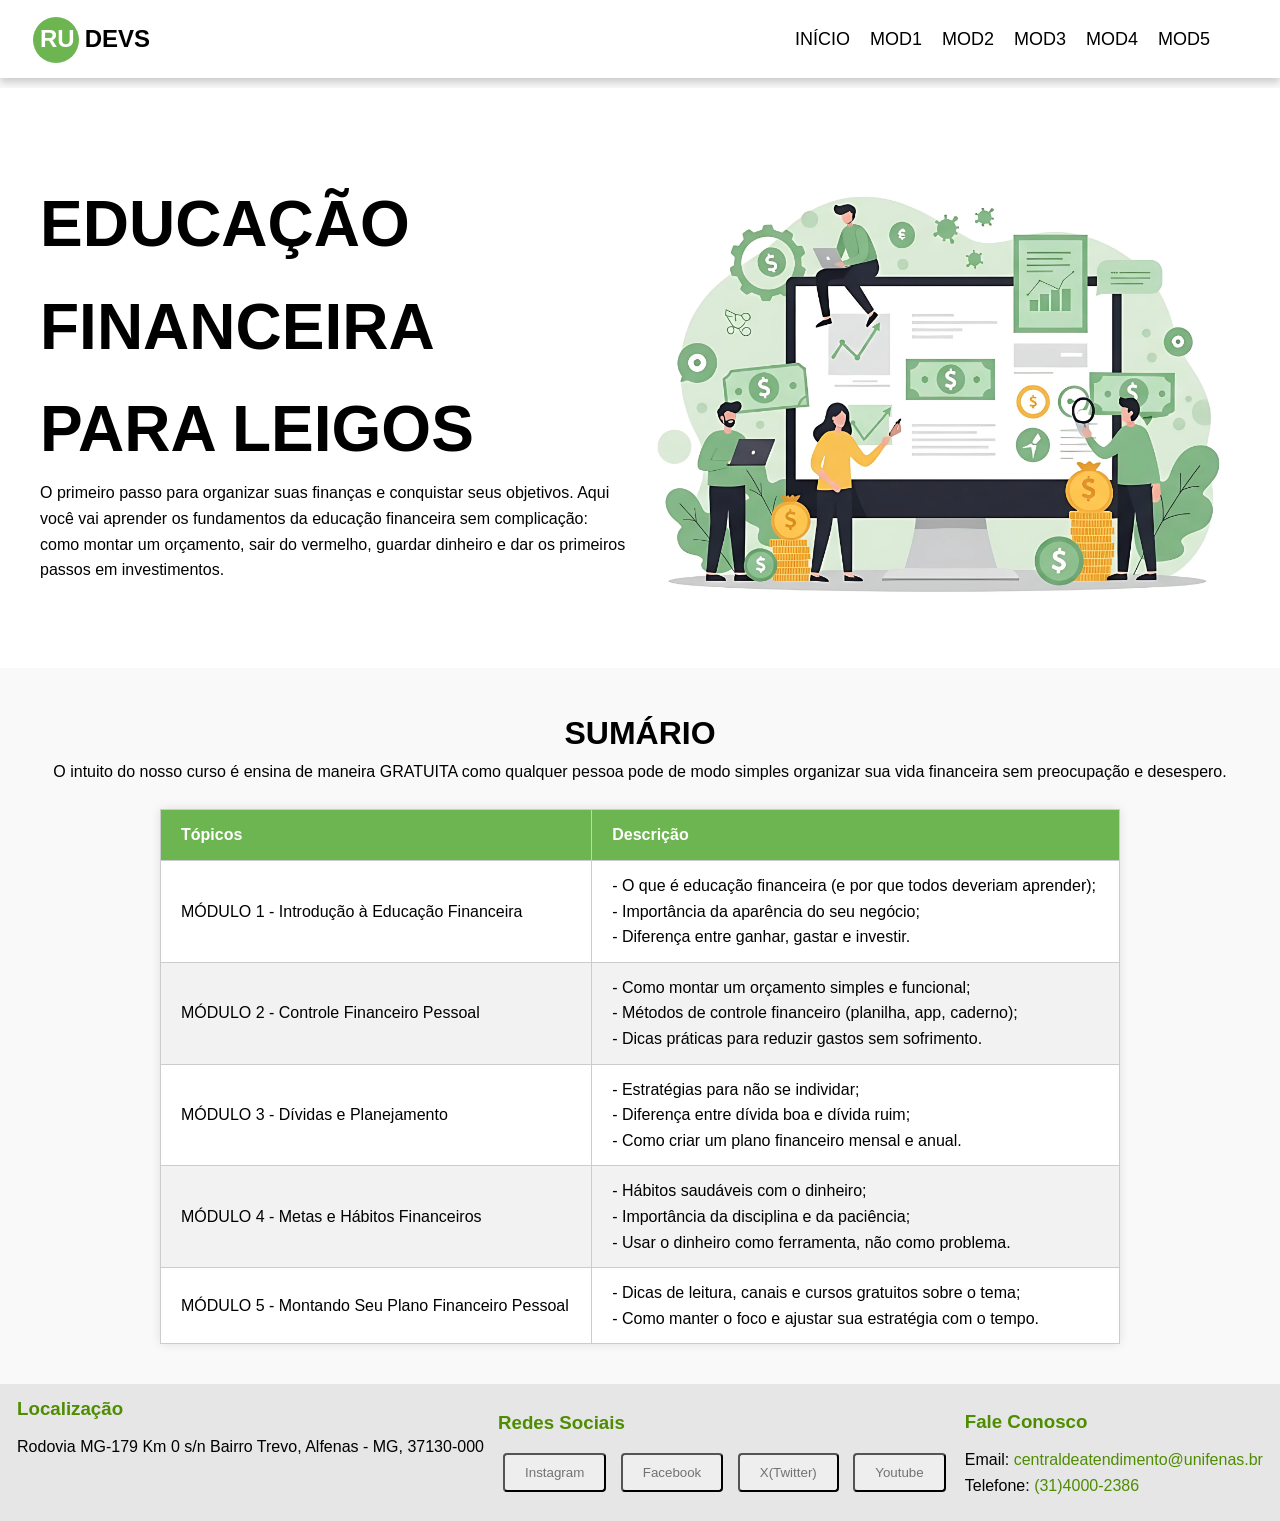
<file: index.html>
<!DOCTYPE html>
<html lang="pt-BR">

<head>
    <meta charset="UTF-8">
    <meta name="viewport" content="width=device-width, initial-scale=1.0">
    <title>Educação Financeira Para Leigos</title>
    <link rel="stylesheet" href="src/style.css">
</head>

<body>

    <!-- Cabeçalho -->
    <header>
        <div class="logo">
            <div class="circle-bg"></div>
            <span>RU</span>
            <h2>DEVS</h2>
        </div>
        <nav>
            <ul>
                <li><a href="index.html">INÍCIO</a></li>
                <li><a href="mod1.html">MOD1</a></li>
                <li><a href="mod2.html">MOD2</a></li>
                <li><a href="mod3.html">MOD3</a></li>
                <li><a href="mod4.html">MOD4</a></li>
                <li><a href="mod5.html">MOD5</a></li>
            </ul>
        </nav>
    </header>

    <!-- Conteúdo principal -->
    <main>
        <section class="conteudo">
            <div class="text-content">
                <h1>EDUCAÇÃO</h1>
                <h1>FINANCEIRA</h1>
                <h1>PARA LEIGOS</h1>
                <p>O primeiro passo para organizar suas finanças e conquistar seus objetivos. Aqui você vai aprender os fundamentos da educação financeira sem complicação: como montar um orçamento, sair do vermelho, guardar dinheiro e dar os primeiros passos em investimentos.</p>
            </div>
            <div class="image-content">
                <img src="img/arte1.png" alt="Imagem promocional de educação financeira">
            </div>
        </section>

        <div class="plano-curso">
            <h1>SUMÁRIO</h1>
            <p>O intuito do nosso curso é ensina de maneira GRATUITA como qualquer pessoa pode de modo simples organizar
                sua vida financeira sem preocupação e desespero.
            </p>

            <table class="tabela-sumario">
                <thead>
                    <tr>
                        <th>Tópicos</th>
                        <th>Descrição</th>
                    </tr>
                </thead>
                <tbody>
                    <tr>
                        <td>MÓDULO 1 - Introdução à Educação Financeira
                        </td>
                        <td>- O que é educação financeira (e por que todos deveriam aprender); <br>
                            - Importância da aparência do seu negócio;<br>
                            - Diferença entre ganhar, gastar e investir.
                        </td>
                    </tr>
                    <tr>
                        <td>MÓDULO 2 - Controle Financeiro Pessoal
                        </td>
                        <td>- Como montar um orçamento simples e funcional; <br>
                            - Métodos de controle financeiro (planilha, app, caderno);<br>
                            - Dicas práticas para reduzir gastos sem sofrimento.

                        </td>
                    </tr>
                    <tr>
                        <td>MÓDULO 3 - Dívidas e Planejamento
                        </td>
                        <td>- Estratégias para não se individar; <br>
                            - Diferença entre dívida boa e dívida ruim;<br>
                            - Como criar um plano financeiro mensal e anual.
                        </td>
                    </tr>
                    <tr>
                        <td>MÓDULO 4 - Metas e Hábitos Financeiros</td>
                        <td>- Hábitos saudáveis com o dinheiro; <br>
                            - Importância da disciplina e da paciência;<br>
                            - Usar o dinheiro como ferramenta, não como problema.

                        </td>
                    </tr>
                    <tr>
                        <td>MÓDULO 5 - Montando Seu Plano Financeiro Pessoal</td>
                        <td>- Dicas de leitura, canais e cursos gratuitos sobre o tema; <br>
                            - Como manter o foco e ajustar sua estratégia com o tempo.

                        </td>
                    </tr>
                </tbody>
            </table>
        </div>

    </main>



    <footer class="footer">

        <div class="footer-section">
            <h3>Localização</h3>
            <p>Rodovia MG-179 Km 0 s/n Bairro Trevo, Alfenas - MG, 37130-000</p><br><br>

        </div>

        <div class="footer-section">
            <h3>Redes Sociais</h3>
            <a href="https://www.instagram.com/unifenas" target="_blank"><button><i class="fab fa-instagram"></i>Instagram</button></a>
            <a href="https://www.facebook.com/Unifenas" target="_blank"><button><i class="fab fa-facebook"></i>Facebook</button></a>
            <a href="https://x.com/unifenasbr" target="_blank"><button><i class="fab fa-twitter"></i>X(Twitter)</button></a>
            <a href="https://www.youtube.com/unifenasbr" target="_blank"><button><i class="fab fa-youtube"></i>Youtube</button></a>
        </div>



        <div class="footer-section" id="contato">
            <h3>Fale Conosco</h3>
            <p>Email: <a class="email" href="mailto:centraldeatendimento@unifenas.br"> centraldeatendimento@unifenas.br</a></p>
            <p>Telefone: <a class="tel" href="tel:3140002386">(31)4000-2386</a></p>
        </div>

    </footer>

</body>

</html>
</file>
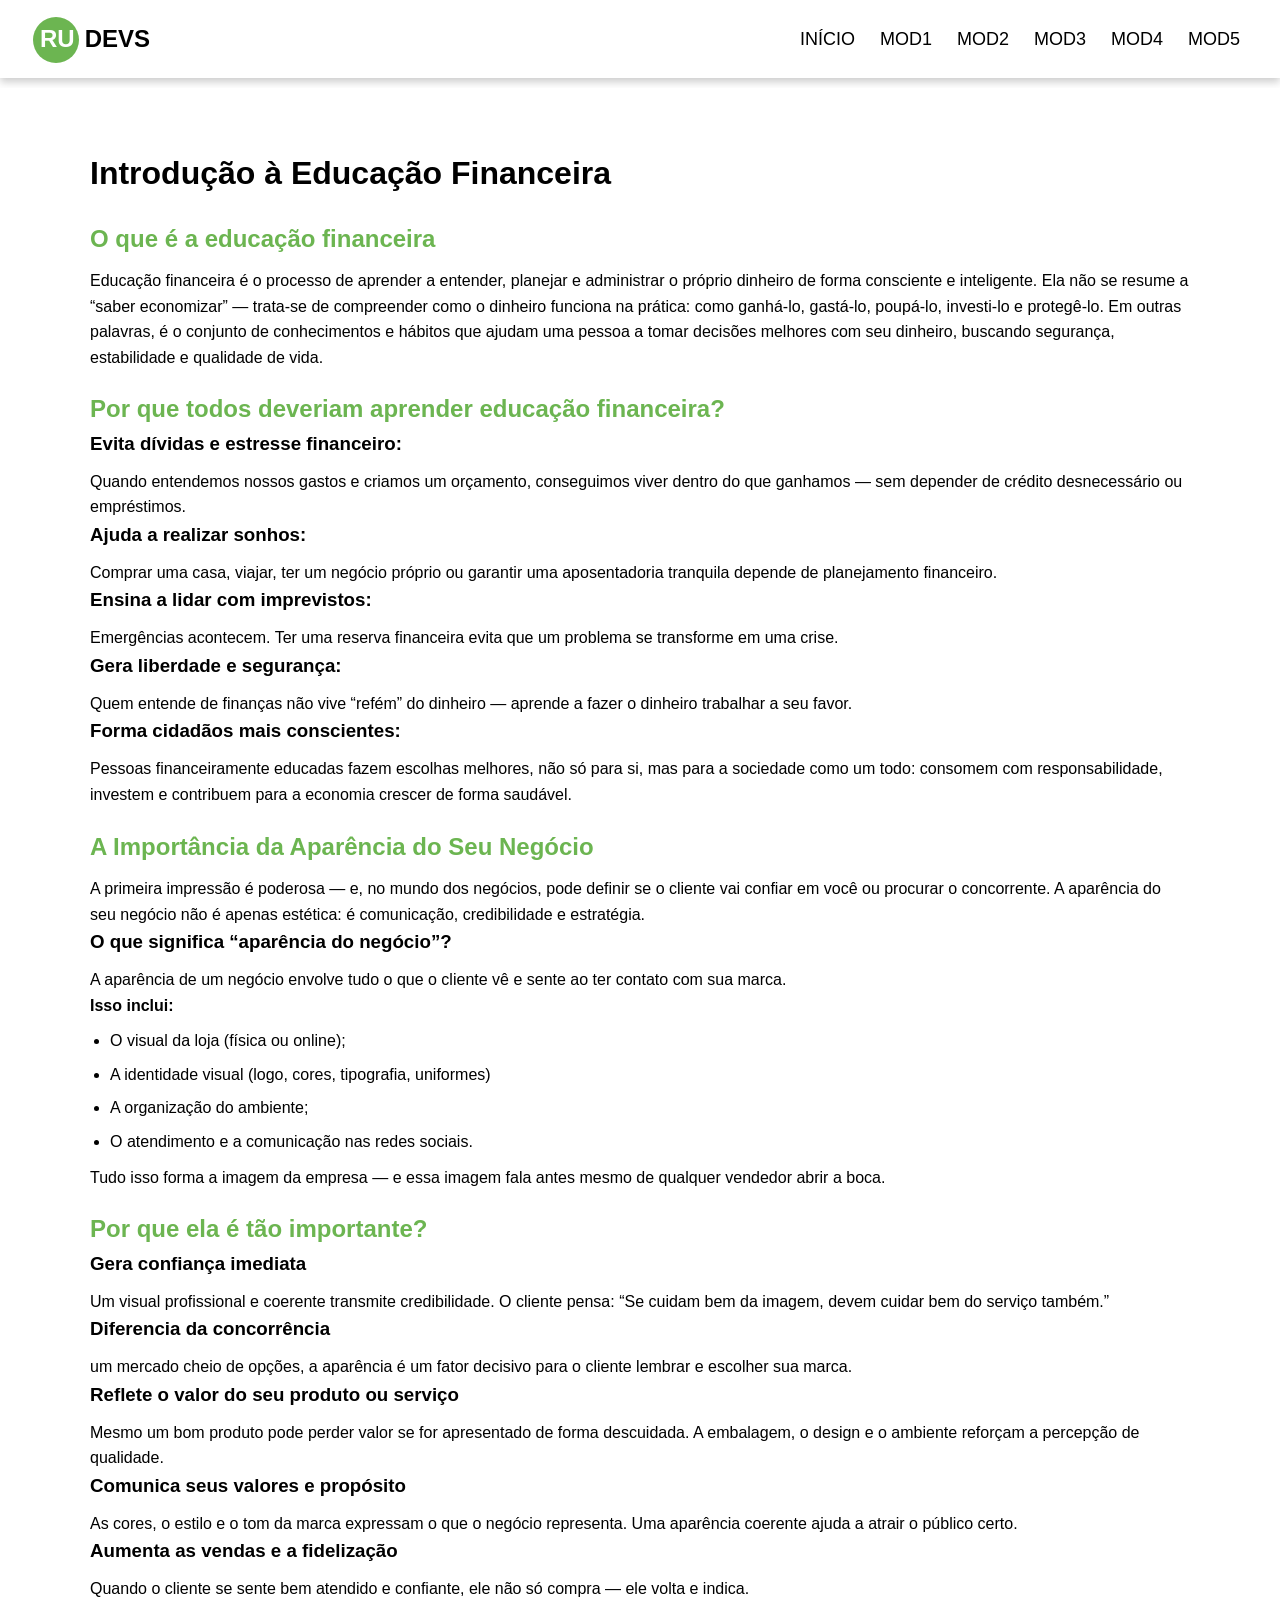
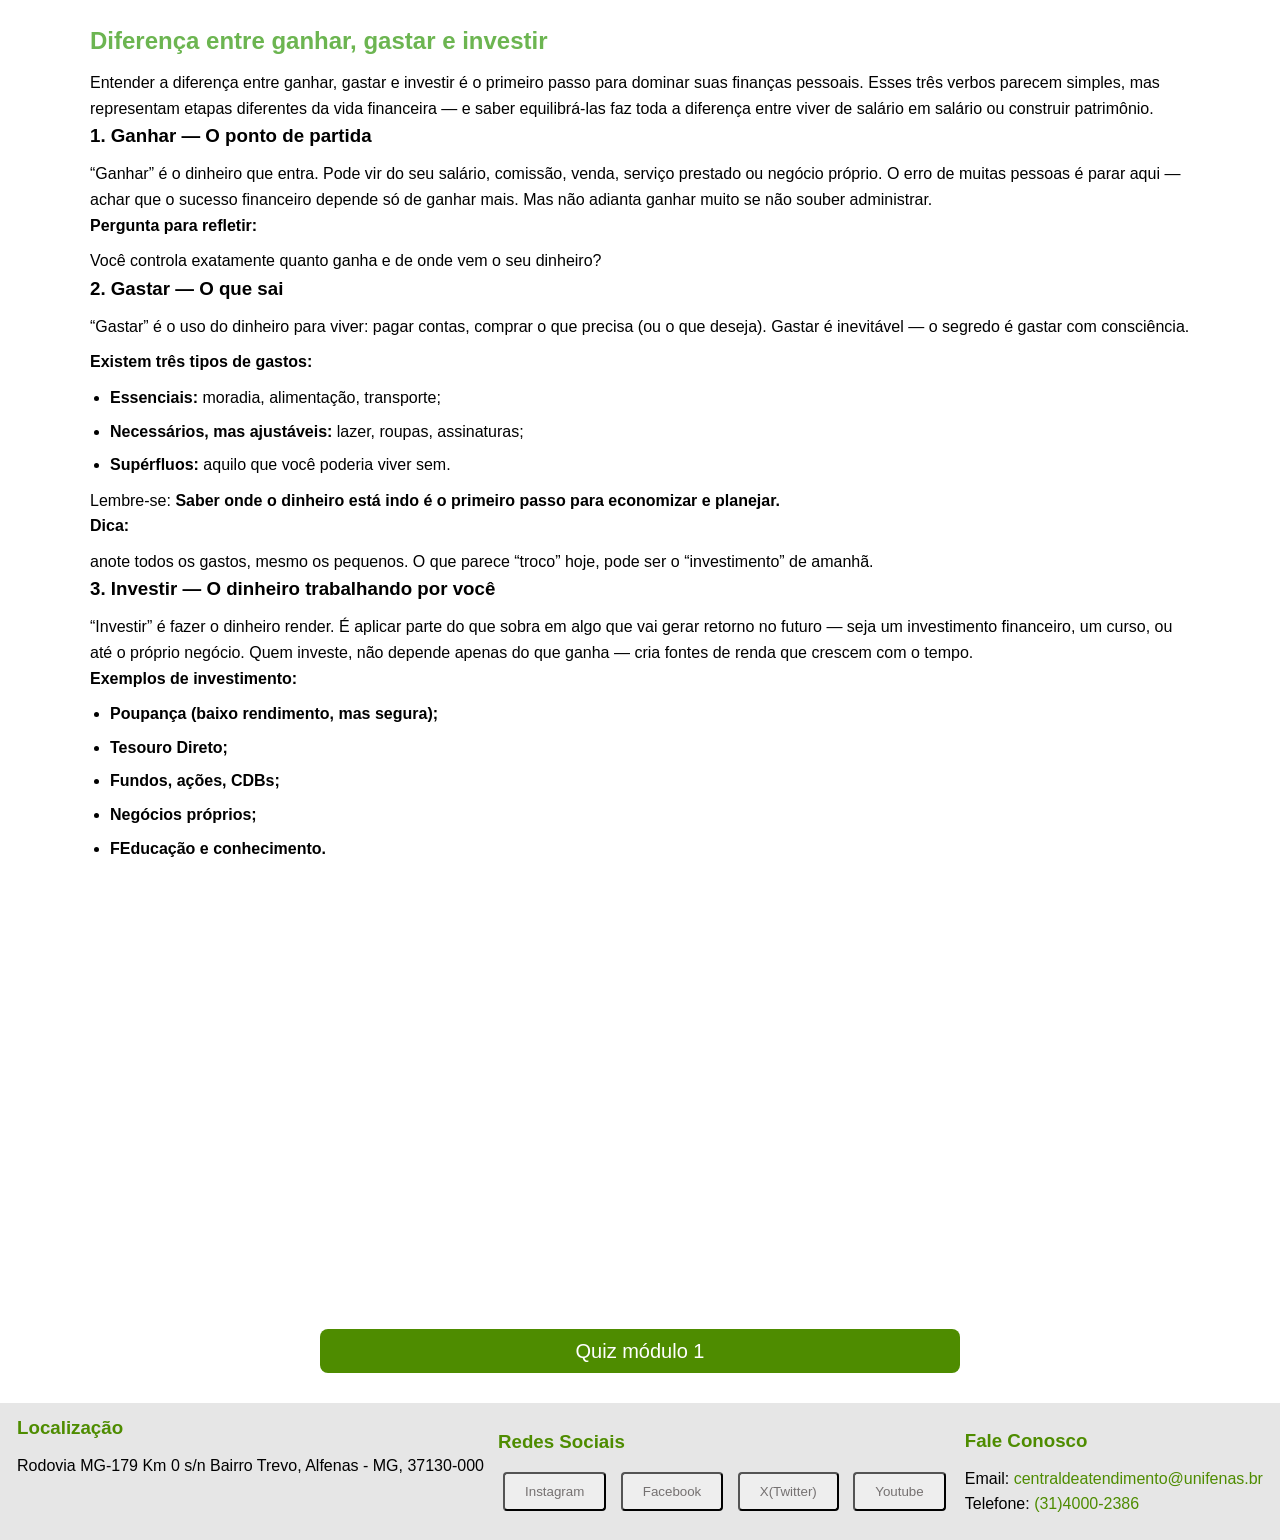
<file: mod1.html>
<!DOCTYPE html>
<html lang="pt-br">

<head>
    <meta charset="UTF-8">
    <meta name="viewport" content="width=device-width, initial-scale=1.0">
    <title>Controle Financeiro Pessoal - MOD1</title>
    <link rel="stylesheet" href="src/mod1.css">
</head>

<body>

    <!-- Cabeçalho -->
    <header>
        <div class="logo">
            <div class="circle-bg"></div>
            <span>RU</span>
            <h2>DEVS</h2>
        </div>
        <nav>
            <ul>
                <li><a href="index.html">INÍCIO</a></li>
                <li><a href="mod1.html">MOD1</a></li>
                <li><a href="mod2.html">MOD2</a></li>
                <li><a href="mod3.html">MOD3</a></li>
                <li><a href="mod4.html">MOD4</a></li>
                <li><a href="mod5.html">MOD5</a></li>
            </ul>
        </nav>
    </header>

    <main>
        <section class="conteudo">
            <div class="texto">
                <h1>Introdução à Educação Financeira</h1>

                <h2>O que é a educação financeira</h2>

                <p>
                    Educação financeira é o processo de aprender a entender, planejar e administrar o próprio dinheiro de forma consciente e inteligente. Ela não se resume a “saber economizar” — trata-se de compreender como o dinheiro funciona na prática: como ganhá-lo, gastá-lo, poupá-lo, investi-lo e protegê-lo. Em outras palavras, é o conjunto de conhecimentos e hábitos que ajudam uma pessoa a tomar decisões melhores com seu dinheiro, buscando segurança, estabilidade e qualidade de vida.
                </p>
                <h2>Por que todos deveriam aprender educação financeira?</h2>
                <h3>Evita dívidas e estresse financeiro:</h3>
                <p>
                    Quando entendemos nossos gastos e criamos um orçamento, conseguimos viver dentro do que ganhamos — sem depender de crédito desnecessário ou empréstimos.
                </p>
                <h3>Ajuda a realizar sonhos:</h3>
                <p>Comprar uma casa, viajar, ter um negócio próprio ou garantir uma aposentadoria tranquila depende de planejamento financeiro.</p>
                <h3>Ensina a lidar com imprevistos:</h3>
                <p>Emergências acontecem. Ter uma reserva financeira evita que um problema se transforme em uma crise.</p>
                <h3>Gera liberdade e segurança:</h3>
                <p>Quem entende de finanças não vive “refém” do dinheiro — aprende a fazer o dinheiro trabalhar a seu favor.</p>
                <h3>Forma cidadãos mais conscientes:</h3>
                <p>Pessoas financeiramente educadas fazem escolhas melhores, não só para si, mas para a sociedade como um todo: consomem com responsabilidade, investem e contribuem para a economia crescer de forma saudável.</p>

                <h2>A Importância da Aparência do Seu Negócio</h2>
                <p>
                    A primeira impressão é poderosa — e, no mundo dos negócios, pode definir se o cliente vai confiar em você ou procurar o concorrente. A aparência do seu negócio não é apenas estética: é comunicação, credibilidade e estratégia.
                </p>
                <h3>O que significa “aparência do negócio”?</h3>
                <p>A aparência de um negócio envolve tudo o que o cliente vê e sente ao ter contato com sua marca.</p>
                <h4>Isso inclui:</h4>
                <ul>
                    <li>O visual da loja (física ou online);</li>
                    <li>A identidade visual (logo, cores, tipografia, uniformes)</li>
                    <li>A organização do ambiente;</li>
                    <li>O atendimento e a comunicação nas redes sociais.</li>
                </ul>

                <p>Tudo isso forma a imagem da empresa — e essa imagem fala antes mesmo de qualquer vendedor abrir a boca.</p>

                <h2>Por que ela é tão importante?</h2>
                <h3>Gera confiança imediata</h3>
                <p>Um visual profissional e coerente transmite credibilidade. O cliente pensa: “Se cuidam bem da imagem, devem cuidar bem do serviço também.”</p>

                <h3>Diferencia da concorrência</h3>
                <p> um mercado cheio de opções, a aparência é um fator decisivo para o cliente lembrar e escolher sua marca.</p>
                <h3>Reflete o valor do seu produto ou serviço</h3>
                <p>Mesmo um bom produto pode perder valor se for apresentado de forma descuidada.
                    A embalagem, o design e o ambiente reforçam a percepção de qualidade.</p>
                <h3>Comunica seus valores e propósito</h3>
                <p>As cores, o estilo e o tom da marca expressam o que o negócio representa.
                    Uma aparência coerente ajuda a atrair o público certo.</p>
                <h3>Aumenta as vendas e a fidelização</h3>
                <p>Quando o cliente se sente bem atendido e confiante, ele não só compra — ele volta e indica.</p>
                <h2>Diferença entre ganhar, gastar e investir</h2>
                <p>Entender a diferença entre ganhar, gastar e investir é o primeiro passo para dominar suas finanças pessoais.
                    Esses três verbos parecem simples, mas representam etapas diferentes da vida financeira — e saber equilibrá-las faz toda a diferença entre viver de salário em salário ou construir patrimônio.</p>
                <h3>1. Ganhar — O ponto de partida</h3>
                <p>“Ganhar” é o dinheiro que entra. Pode vir do seu salário, comissão, venda, serviço prestado ou negócio próprio. O erro de muitas pessoas é parar aqui — achar que o sucesso financeiro depende só de ganhar mais.
                    Mas não adianta ganhar muito se não souber administrar.</p>
                <h4>Pergunta para refletir:</h4>
                <p>Você controla exatamente quanto ganha e de onde vem o seu dinheiro?</p>
                <h3>2. Gastar — O que sai</h3>
                <p>“Gastar” é o uso do dinheiro para viver: pagar contas, comprar o que precisa (ou o que deseja).
                    Gastar é inevitável — o segredo é gastar com consciência.</p>
                <p><strong>Existem três tipos de gastos:</strong></p>
                <ul>
                    <li><strong>Essenciais:</strong> moradia, alimentação, transporte;</li>
                    <li><strong>Necessários, mas ajustáveis:</strong> lazer, roupas, assinaturas;</li>
                    <li><strong>Supérfluos:</strong> aquilo que você poderia viver sem.</li>
                </ul>

                <p>
                    Lembre-se: <strong>Saber onde o dinheiro está indo é o primeiro passo para economizar e planejar.</strong>
                </p>
                <h4>Dica:</h4>
                <p>anote todos os gastos, mesmo os pequenos. O que parece “troco” hoje, pode ser o “investimento” de amanhã.</p>
                <h3>3. Investir — O dinheiro trabalhando por você</h3>

                <p>“Investir” é fazer o dinheiro render. É aplicar parte do que sobra em algo que vai gerar retorno no futuro — seja um investimento financeiro, um curso, ou até o próprio negócio. Quem investe, não depende apenas do que ganha — cria fontes de renda que crescem com o tempo.</p>

                <h4>Exemplos de investimento:</h4>
                <ul>
                    <li><strong> Poupança (baixo rendimento, mas segura);</strong></li>
                    <li><strong>Tesouro Direto;</strong></li>
                    <li><strong>Fundos, ações, CDBs;</strong></li>
                    <li><strong>Negócios próprios;</strong></li>
                    <li><strong>FEducação e conhecimento.</strong></li>
                </ul>
            </div>


        </section>

    </main>
   
    <div class="video-wrapper">
    <div id="player"></div>
</div>

<div class="questionario">
    <a href="https://docs.google.com/forms/d/e/1FAIpQLSfkBlKu2BnoyCmx9uufhzkdqPtPgdsnruFcDQosWJ1f1UzjiQ/viewform?usp=dialog"> Quiz módulo 1</a>
</div>
</body>

 <footer class="footer">

        <div class="footer-section">
            <h3>Localização</h3>
            <p>Rodovia MG-179 Km 0 s/n Bairro Trevo, Alfenas - MG, 37130-000</p><br><br>

        </div>

        <div class="footer-section">
            <h3>Redes Sociais</h3>
            <a href="https://www.instagram.com/unifenas" target="_blank"><button><i class="fab fa-instagram"></i>Instagram</button></a>
            <a href="https://www.facebook.com/Unifenas" target="_blank"><button><i class="fab fa-facebook"></i>Facebook</button></a>
            <a href="https://x.com/unifenasbr" target="_blank"><button><i class="fab fa-twitter"></i>X(Twitter)</button></a>
            <a href="https://www.youtube.com/unifenasbr" target="_blank"><button><i class="fab fa-youtube"></i>Youtube</button></a>
        </div>



        <div class="footer-section" id="contato">
            <h3>Fale Conosco</h3>
            <p>Email: <a class="email" href="mailto:centraldeatendimento@unifenas.br"> centraldeatendimento@unifenas.br</a></p>
            <p>Telefone: <a class="tel" href="tel:3140002386">(31)4000-2386</a></p>
        </div>

    </footer>

     <script>
        const moduloAtual = 1; 

       
        let tag = document.createElement('script');
        tag.src = "https://www.youtube.com/iframe_api";
        let firstScriptTag = document.getElementsByTagName('script')[0];
        firstScriptTag.parentNode.insertBefore(tag, firstScriptTag);

        let player;

    
        function onYouTubeIframeAPIReady() {
            player = new YT.Player('player', {
                height: '360',
                width: '640',
                videoId: 'mDhxmmht3oI',
                events: {
                    'onStateChange': onPlayerStateChange
                }
            });
        }

    
        function onPlayerStateChange(event) {
            if (event.data === YT.PlayerState.ENDED) {
                localStorage.setItem(`mod${moduloAtual}_ok`, "true");
                alert("Módulo concluído! O próximo módulo foi liberado.");
            }
        }
    </script>

</html>
</file>
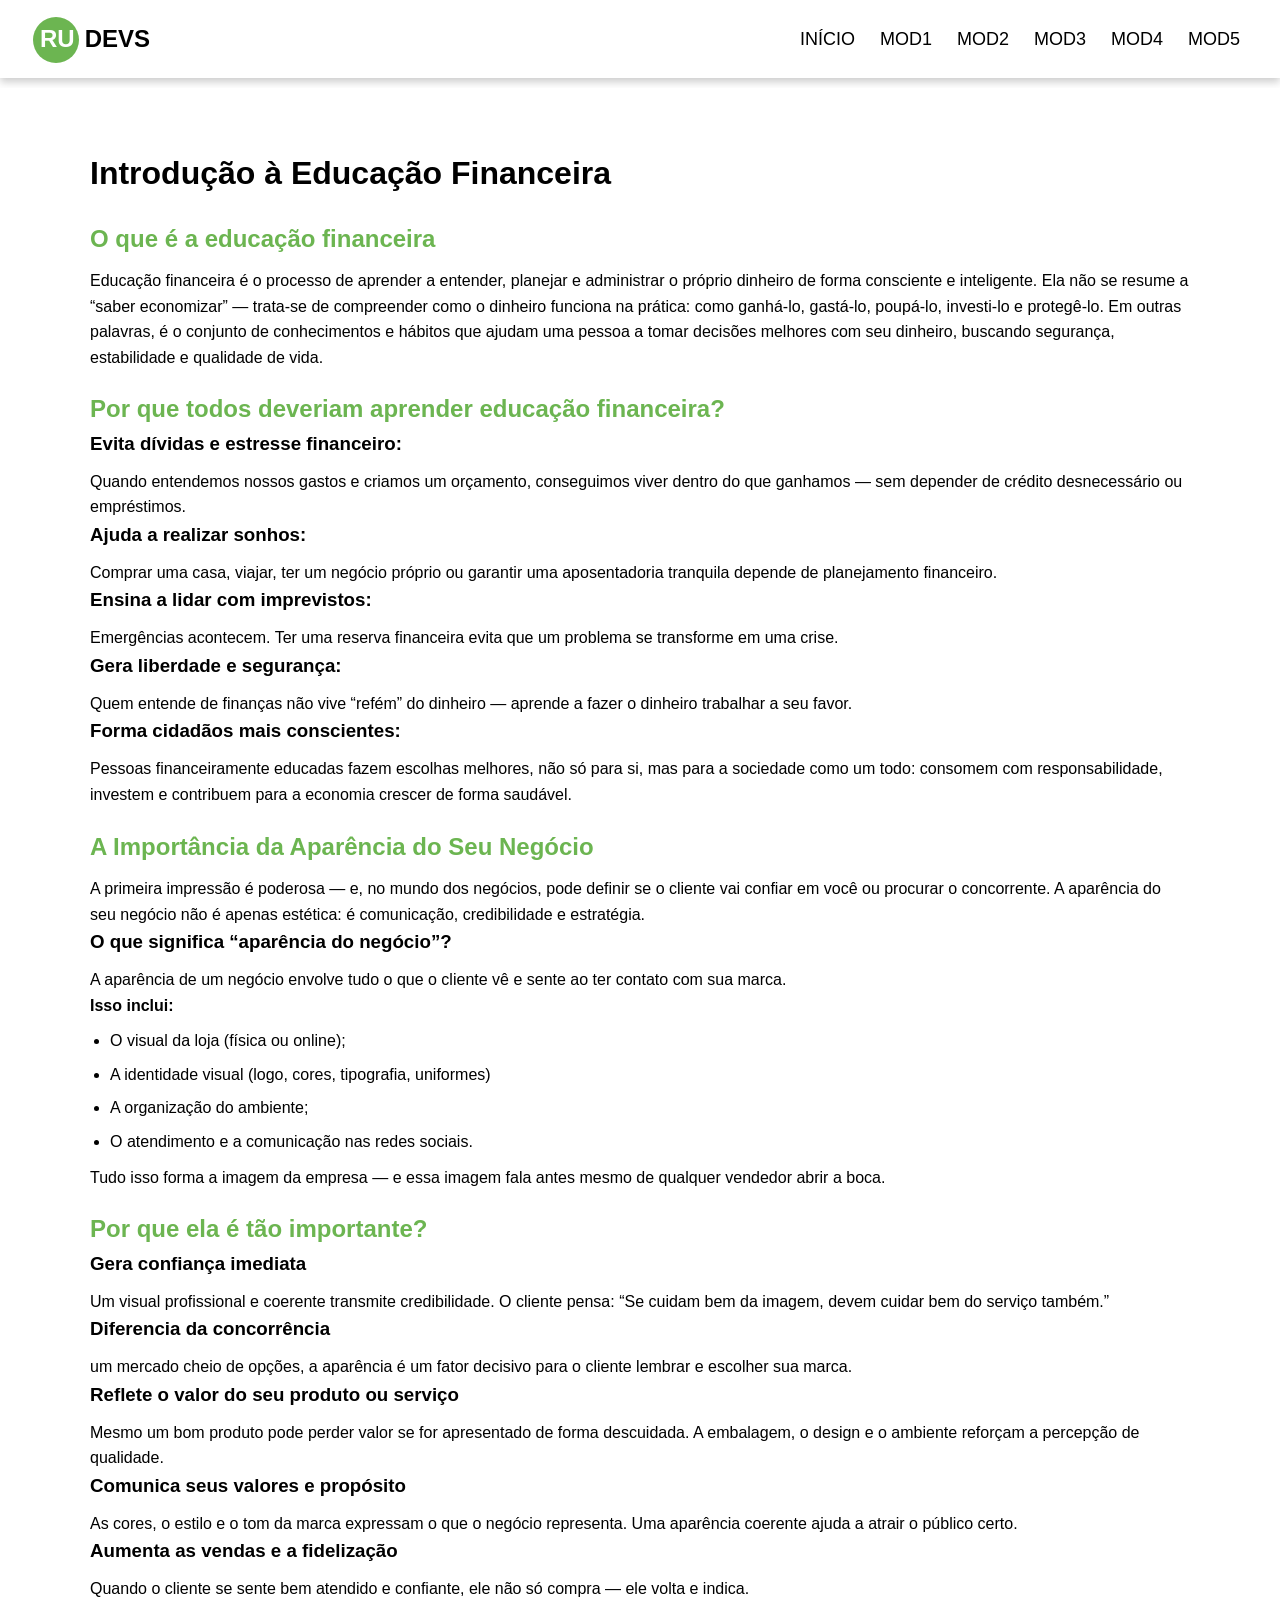
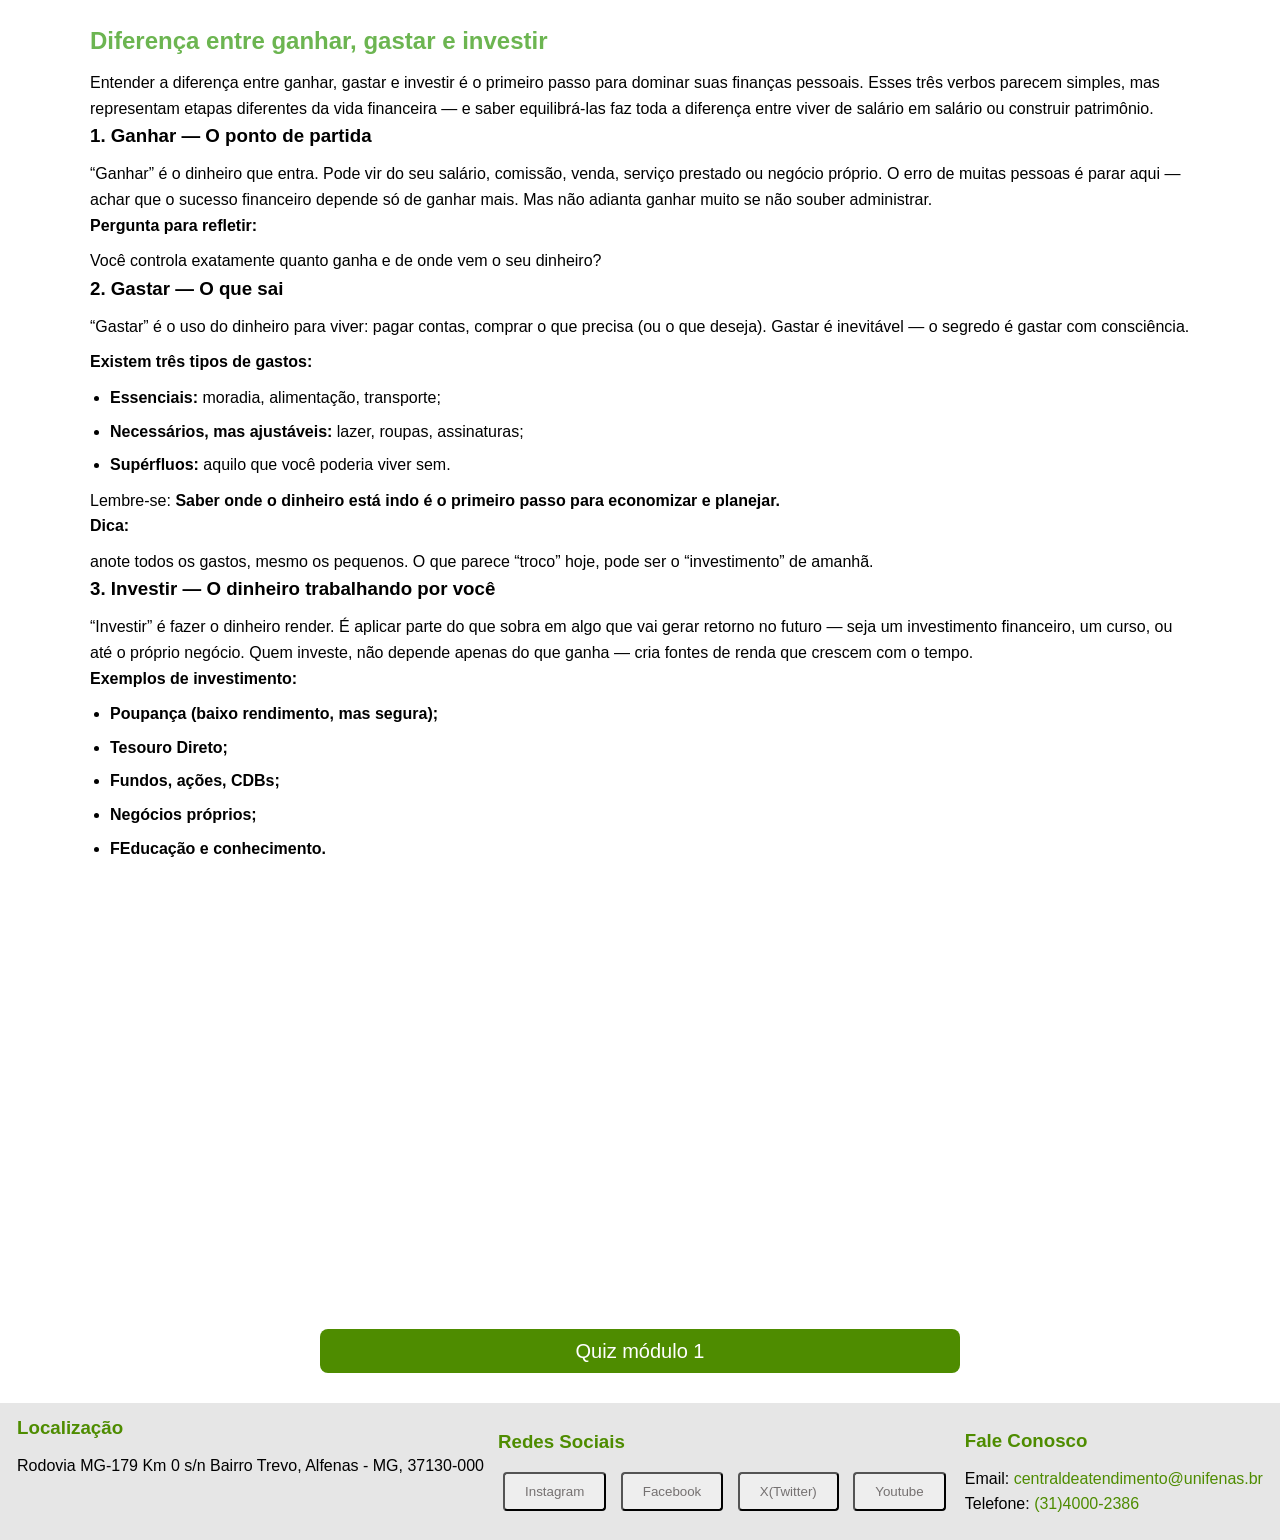
<file: mod2.html>
<!DOCTYPE html>
<html lang="pt-br">

<head>
    <meta charset="UTF-8">
    <meta name="viewport" content="width=device-width, initial-scale=1.0">
    <title>Controle Financeiro Pessoal</title>
    <link rel="stylesheet" href="src/mod2.css">
</head>

<body>

    <!-- Cabeçalho -->
    <header>
        <div class="logo">
            <div class="circle-bg"></div>
            <span>RU</span>
            <h2>DEVS</h2>
        </div>
        <nav>
            <ul>
                <li><a href="index.html">INÍCIO</a></li>
                <li><a href="mod1.html">MOD1</a></li>
                <li><a href="mod2.html">MOD2</a></li>
                <li><a href="mod3.html">MOD3</a></li>
                <li><a href="mod4.html">MOD4</a></li>
                <li><a href="mod5.html">MOD5</a></li>
            </ul>
        </nav>
    </header>

    <main>
        <section class="conteudo">
            <div class="texto">
                <h1>CONTROLE FINANCEIRO PESSOAL</h1>

                <h2>Como montar um orçamento simples e funcional</h2>
                <p>
                    O primeiro passo para conquistar estabilidade financeira é conhecer bem suas receitas e despesas.
                    Montar um orçamento não é apenas anotar números, mas entender o comportamento do seu dinheiro e criar uma
                    relação mais consciente com ele. Um bom orçamento deve ser <strong>realista, simples e adaptável</strong> à sua rotina.
                </p>
                <p>
                    Comece registrando todas as suas fontes de renda e listando seus gastos fixos (como moradia, transporte,
                    contas e alimentação) e variáveis (como lazer, compras e imprevistos). Ao visualizar tudo de forma clara,
                    seja em um caderno, planilha ou aplicativo, fica mais fácil perceber excessos e definir metas de economia.
                </p>

                <h2>Métodos de controle financeiro</h2>
                <p>
                    Não existe um método único para controlar suas finanças. O ideal é escolher a forma que mais se adapta ao seu
                    perfil e manter a constância no acompanhamento.
                </p>
                <ul>
                    <li><strong>Planilha eletrônica:</strong> ideal para quem gosta de analisar números e gerar gráficos.
                        Permite acompanhar entradas e saídas de forma detalhada.</li>
                    <li><strong>Aplicativos financeiros:</strong> práticos e modernos, possibilitam registrar gastos em tempo real
                        e até sincronizar contas bancárias.</li>
                    <li><strong>Caderno de controle:</strong> ótimo para quem prefere o método tradicional. O ato de escrever ajuda
                        na percepção dos hábitos de consumo.</li>
                </ul>

                <h2>Dicas práticas para reduzir gastos sem sofrimento</h2>
                <p>
                    Economizar não significa abrir mão do que é importante para você. O segredo está em equilibrar suas escolhas
                    e adotar hábitos mais conscientes. Veja algumas estratégias simples:
                </p>
                <ul>
                    <li><strong>Evite compras por impulso:</strong> pratique a “regra das 24 horas”. Espere um dia antes de comprar
                        algo não essencial e reflita se a necessidade ainda existe.</li>
                    <li><strong>Reavalie serviços contratados:</strong> cancele assinaturas e planos que não utiliza com frequência.
                        Pequenas economias somadas geram grandes resultados.</li>
                    <li><strong>Planeje suas refeições:</strong> cozinhar em casa é mais econômico e saudável do que comer fora
                        com frequência.</li>
                    <li><strong>Defina metas de economia:</strong> comece com objetivos pequenos, como guardar 10% da renda, e
                        aumente gradualmente.</li>
                </ul>

                <p>
                    Lembre-se: <strong>o controle financeiro não é uma limitação</strong>, e sim uma ferramenta de liberdade.
                    Quanto mais você entende o seu dinheiro, mais autonomia conquista para realizar seus planos e viver com tranquilidade.
                </p>
            </div>

            <div class="imagem">
                <img src="img/porquinho.png" alt="Cofrinho com dinheiro e moedas">
            </div>
        </section>
    </main>

    <div class="video-wrapper">
    <div id="player"></div>
</div>

<div class="questionario">
    <a href="https://docs.google.com/forms/d/e/1FAIpQLSfVeHjl1HAXo0ozwklwTbRcDs91MUatUNR6km8t0MlSYKDlnQ/viewform"> Quiz módulo 2</a>
</div>
 
</body>

<footer class="footer">

    <div class="footer-section">
        <h3>Localização</h3>
        <p>Rodovia MG-179 Km 0 s/n Bairro Trevo, Alfenas - MG, 37130-000</p><br><br>

    </div>

    <div class="footer-section">
        <h3>Redes Sociais</h3>
        <a href="https://www.instagram.com/unifenas" target="_blank"><button><i class="fab fa-instagram"></i>Instagram</button></a>
        <a href="https://www.facebook.com/Unifenas" target="_blank"><button><i class="fab fa-facebook"></i>Facebook</button></a>
        <a href="https://x.com/unifenasbr" target="_blank"><button><i class="fab fa-twitter"></i>X(Twitter)</button></a>
        <a href="https://www.youtube.com/unifenasbr" target="_blank"><button><i class="fab fa-youtube"></i>Youtube</button></a>
    </div>



    <div class="footer-section" id="contato">
        <h3>Fale Conosco</h3>
        <p>Email: <a class="email" href="mailto:centraldeatendimento@unifenas.br"> centraldeatendimento@unifenas.br</a></p>
        <p>Telefone: <a class="tel" href="tel:3140002386">(31)4000-2386</a></p>
    </div>

</footer>

<script>
        const moduloAtual = 2; 

    
        let tag = document.createElement('script');
        tag.src = "https://www.youtube.com/iframe_api";
        let firstScriptTag = document.getElementsByTagName('script')[0];
        firstScriptTag.parentNode.insertBefore(tag, firstScriptTag);

        let player;

        function onYouTubeIframeAPIReady() {
            player = new YT.Player('player', {
                height: '360',
                width: '640',
                videoId: 'JuaDqODoVzs',
                events: {
                    'onStateChange': onPlayerStateChange
                }
            });
        }

        function onPlayerStateChange(event) {
            if (event.data === YT.PlayerState.ENDED) {
                localStorage.setItem(`mod${moduloAtual}_ok`, "true");
                alert("Módulo concluído! O próximo módulo foi liberado.");
            }
        }

        if (localStorage.getItem("mod1_ok") !== "true") {
    alert("Você precisa concluir o Módulo 1 primeiro.");
    window.location.href = "mod1.html";
        }
    </script>

</html>
</file>
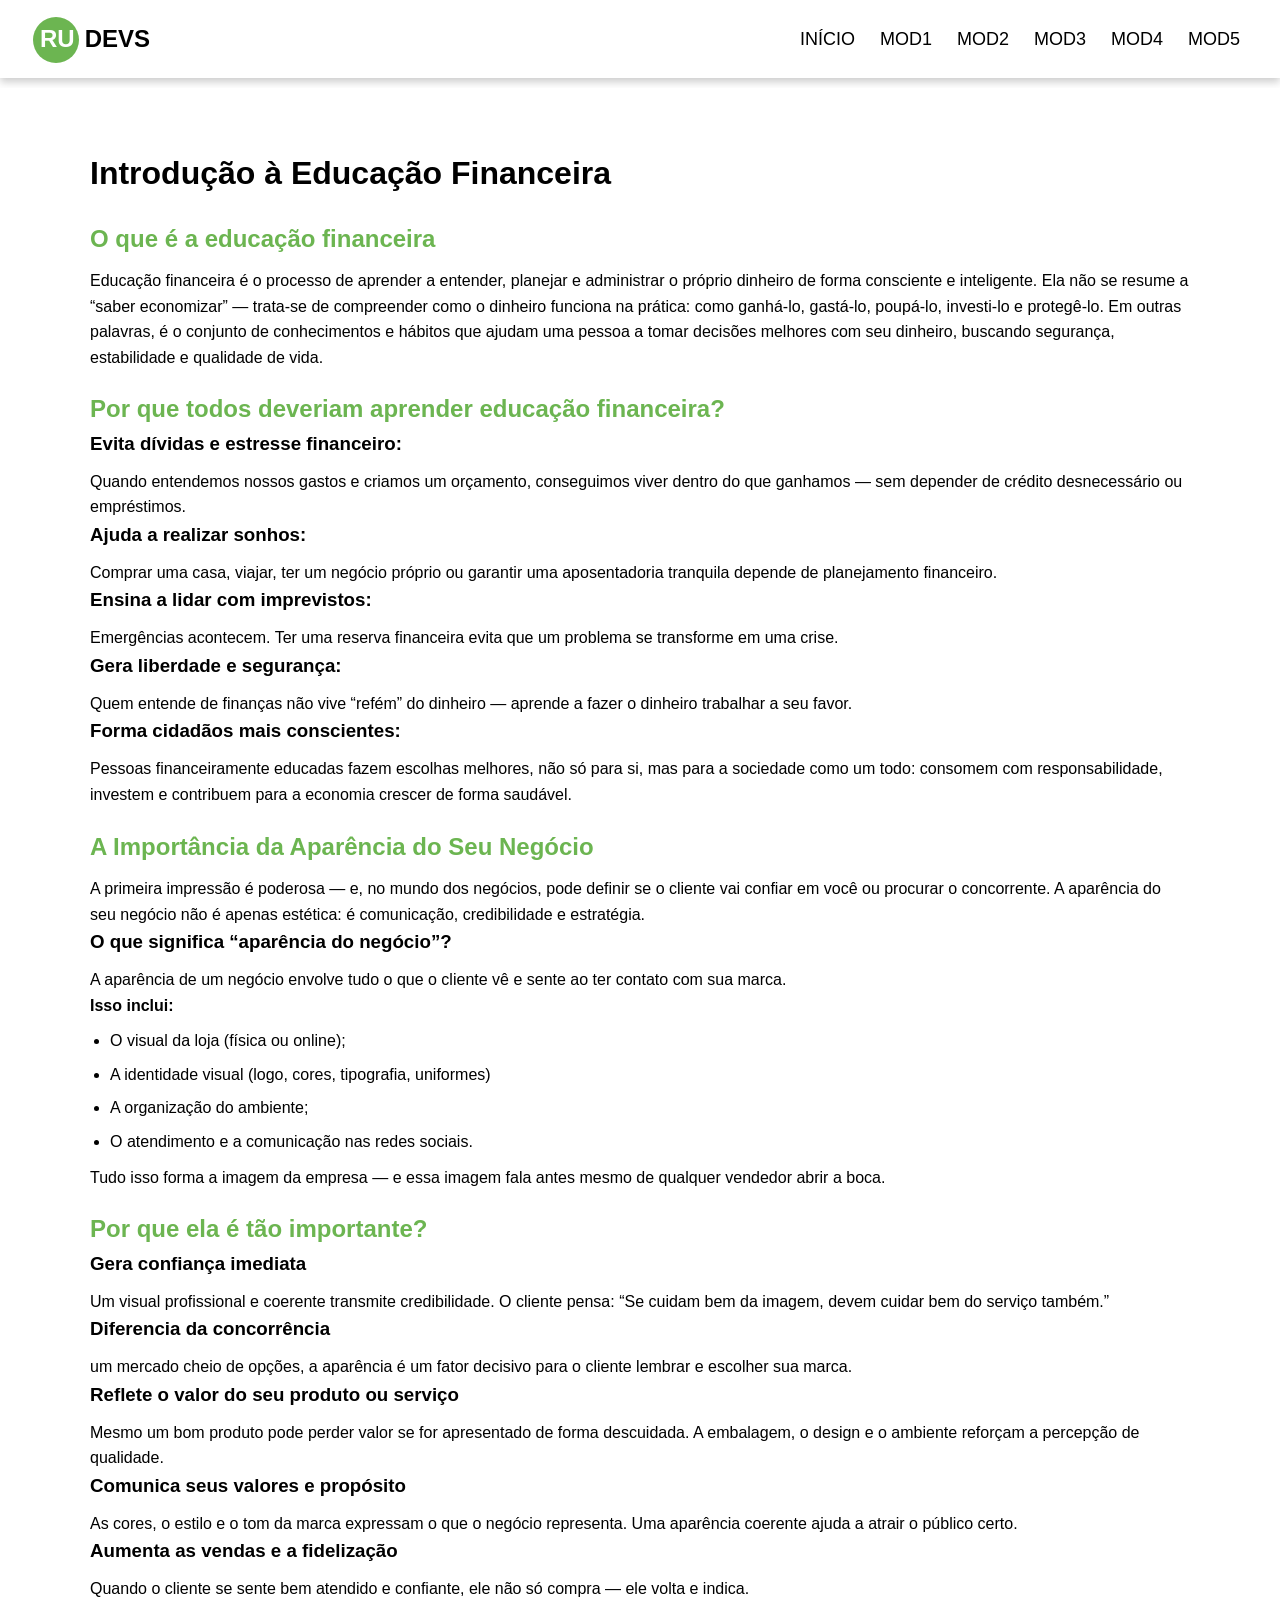
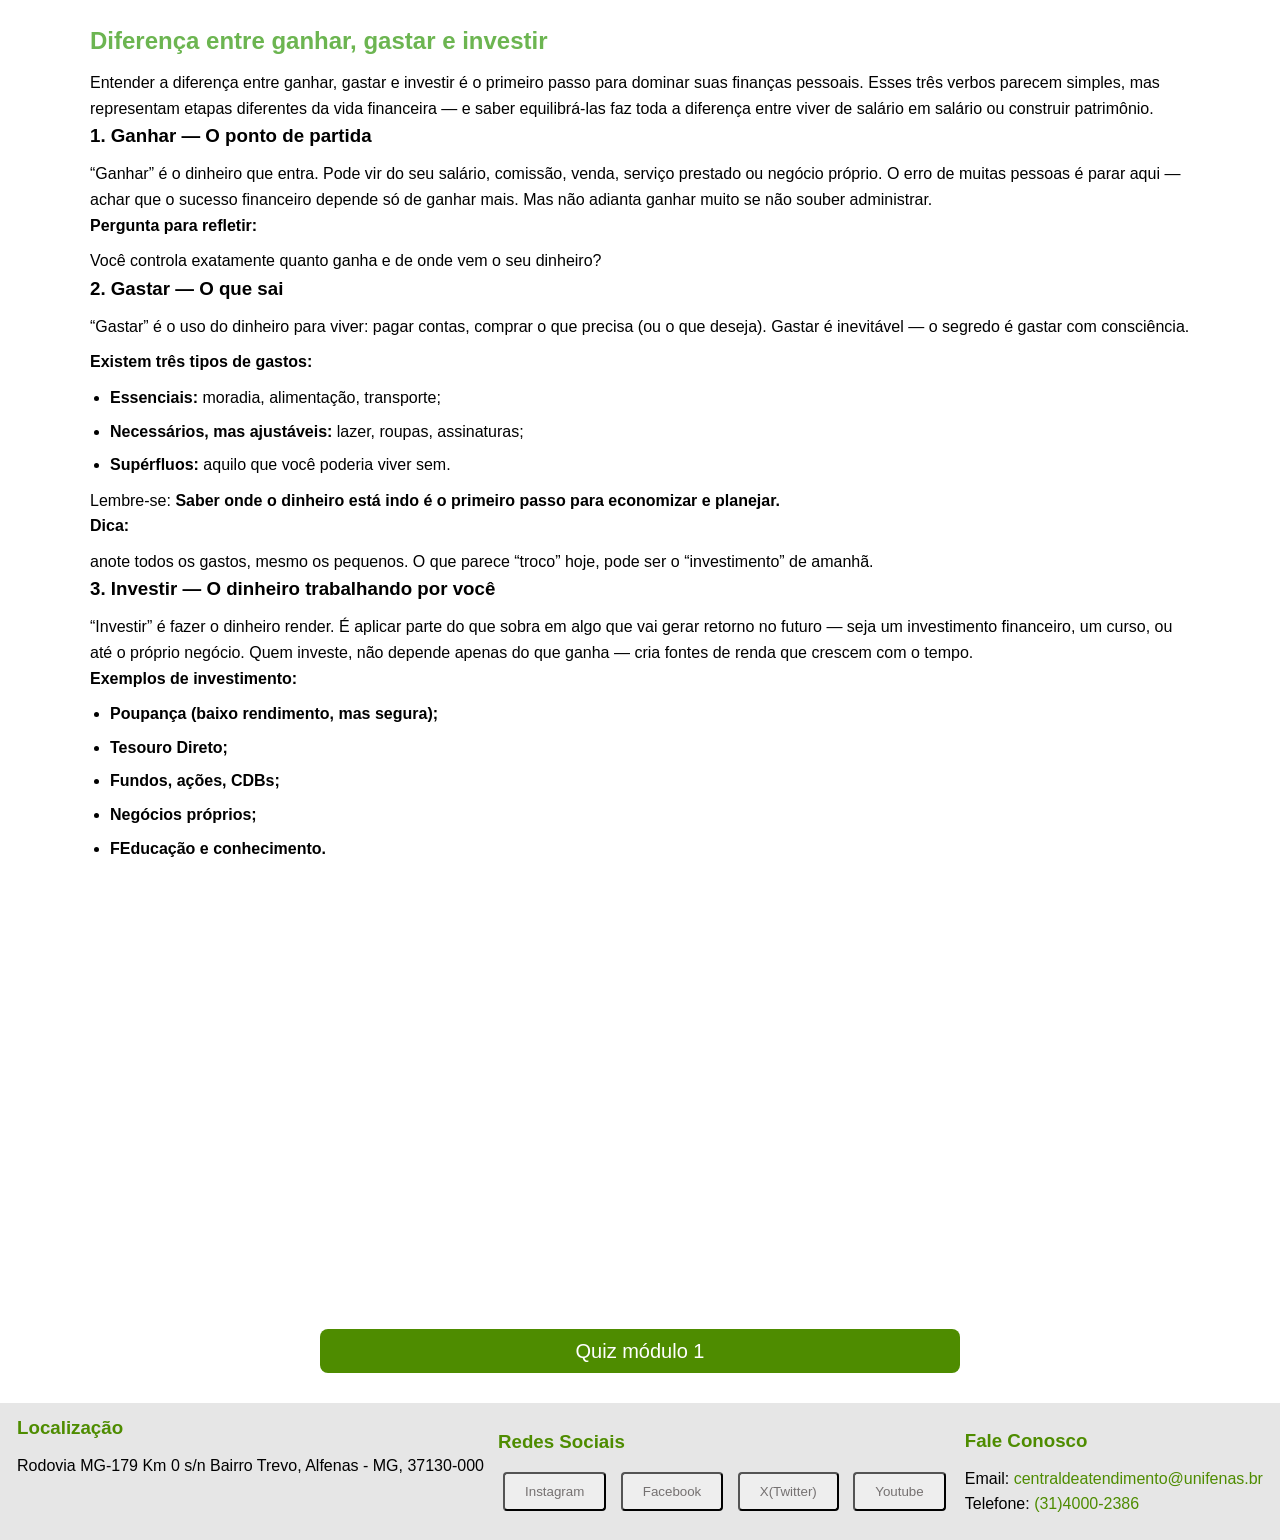
<file: mod3.html>
<!DOCTYPE html>
<html lang="pt-br">

<head>
    <meta charset="UTF-8">
    <meta name="viewport" content="width=device-width, initial-scale=1.0">
    <title>Módulo 3: Dívidas e Planejamento</title>
    <link rel="stylesheet" href="src/mod3.css">
</head>

<body>

    <!-- Cabeçalho -->
    <header>
        <div class="logo">
            <div class="circle-bg"></div>
            <span>RU</span>
            <h2>DEVS</h2>
        </div>
        <nav>
            <ul>
                <li><a href="index.html">INÍCIO</a></li>
                <li><a href="mod1.html">MOD1</a></li>
                <li><a href="mod2.html">MOD2</a></li>
                <li><a href="mod3.html">MOD3</a></li>
                <li><a href="mod4.html">MOD4</a></li>
                <li><a href="mod5.html">MOD5</a></li>
            </ul>
        </nav>
    </header>

    <main>
        <section class="conteudo">
            <div class="texto">
                <h1>Dívidas e Planejamento</h1>

                <h2>Estratégias para não se endividar</h2>

                <p>
                    A regra de ouro das finanças é simples: gaste menos do que você ganha. O endividamento surge quando essa regra é quebrada, muitas vezes por falta de visibilidade ou por um imprevisto. Para evitar isso, o primeiro passo é ter clareza total sobre seu fluxo de caixa.
                </p>
                <h3>Principais Táticas:</h3>
                <ul>
                    <li><strong>Conheça seus números:</strong> Use um app ou planilha para rastrear todos os seus gastos por 30 dias. Você pode se surpreender ao ver para onde o dinheiro está indo.</li>
                    <li><strong>Crie uma Reserva de Emergência:</strong> Esta é sua principal defesa. A maioria das dívidas "ruins" começa com um imprevisto (carro quebrou, problema de saúde). Tenha o equivalente a 3-6 meses de seu custo de vida guardado em um local de fácil acesso.</li>
                    <li><strong>Cuidado com o Cartão de Crédito:</strong> Use o cartão como uma ferramenta de pagamento, não como uma extensão da sua renda. Pague a fatura total sempre. Evite ao máximo o pagamento mínimo, pois os juros (rotativo) são os mais altos do mercado.</li>
                    <li><strong>Viva um degrau abaixo:</strong> Se você recebeu um aumento, não aumente seu custo de vida imediatamente. Use esse extra para acelerar seus investimentos ou sua reserva.</li>
                </ul>

                <h2>Diferença entre dívida boa e dívida ruim</h2>
                <p>Sim, nem toda dívida é um vilão. A diferença fundamental está no propósito do dinheiro e no seu potencial de retorno. Entender isso é crucial para usar o crédito a seu favor.</p>



                <h3>Dívida Ruim (Passivos)</h3>
                <p>É aquela usada para comprar itens de consumo que perdem valor rapidamente e não geram renda. Elas tiram dinheiro do seu bolso. Pense em:</p>
                <ul>
                    <li>Juros do cartão de crédito por compras de roupas ou jantares.</li>
                    <li>Financiamento de um carro que desvaloriza assim que sai da loja (especialmente se for para uso pessoal).</li>
                    <li>Empréstimos pessoais para cobrir o dia a dia ou pagar outras dívidas de consumo.</li>
                </ul>
                <h3>Dívida Boa (Ativos)</h3>
                <p>É um investimento. Você pega dinheiro emprestado para adquirir algo que tende a se valorizar ou a gerar mais renda no futuro. Elas colocam (ou têm o potencial de colocar) dinheiro no seu bolso. Exemplos clássicos incluem:</p>
                <ul>
                    <li>Um financiamento imobiliário (você constrói patrimônio e pode gerar renda com aluguel).</li>
                    <li>Um empréstimo para abrir ou expandir um negócio com plano sólido.</li>
                    <li>Um financiamento estudantil para uma carreira com alta demanda e bom salário.</li>
                </ul>
                <h2>Como criar um plano financeiro mensal e anual</h2>
                <p>O planejamento é o mapa que leva você da sua situação atual para seus objetivos. Sem ele, você está apenas "torcendo" para dar certo. Vamos dividir em passos práticos:</p>
                <h3>Plano Mensal (Orçamento)</h3>
                <ol>
                    <li><strong>Liste sua Renda Líquida:</strong> Quanto dinheiro *realmente* cai na sua conta (depois de impostos e descontos).</li>
                    <li><strong>Liste Custos Fixos:</strong> São as contas que não mudam (ou mudam pouco): aluguel, condomínio, internet, mensalidades.</li>
                    <li><strong>Liste Custos Variáveis:</strong> Aqui mora o perigo e a oportunidade. Supermercado, delivery, transporte (gasolina/app), lazer. Defina um *teto* para cada categoria.</li>
                    <li><strong>Defina Metas (Pague-se Primeiro):</strong> Antes de gastar com variáveis, defina quanto você vai guardar para a reserva de emergência, investimentos ou quitação de dívidas. Trate isso como um custo fixo.</li>
                    <li><strong>Analise o Saldo:</strong> (Renda) - (Fixos) - (Variáveis) - (Metas) = ? O ideal é que seja zero (orçamento base zero). Se sobrar, aloque em metas. Se faltar, corte variáveis.</li>
                </ol>
                <h3>Plano Anual</h3>
                <p>O plano anual é o seu orçamento mensal visto de cima. Pegue seu plano mensal e multiplique por 12. Em seguida, adicione os gastos que só acontecem uma vez por ano: IPVA, IPTU, seguro do carro, 13º salário (como renda extra), férias planejadas, etc. Isso evita surpresas em meses específicos e dá uma visão clara do seu ano.</p>
            </div>
            <div class="imagem">
                <img src="img/investimento.png" alt="Ilustração de planejamento financeiro, dívidas e metas">
            </div>

        </section>
    </main>

    <div class="video-wrapper">
    <div id="player"></div>

    <div class="questionario">
    <a href="https://docs.google.com/forms/d/e/1FAIpQLSeTTXItHPukxVGO8q5iF2EwNNFA5jcYukJUcC3XSfx9hVFuWw/viewform"> Quiz módulo 3</a>
</div>

</div>


</body>

<footer class="footer">

        <div class="footer-section">
            <h3>Localização</h3>
            <p>Rodovia MG-179 Km 0 s/n Bairro Trevo, Alfenas - MG, 37130-000</p><br><br>

        </div>

        <div class="footer-section">
            <h3>Redes Sociais</h3>
            <a href="https://www.instagram.com/unifenas" target="_blank"><button><i class="fab fa-instagram"></i>Instagram</button></a>
            <a href="https://www.facebook.com/Unifenas" target="_blank"><button><i class="fab fa-facebook"></i>Facebook</button></a>
            <a href="https://x.com/unifenasbr" target="_blank"><button><i class="fab fa-twitter"></i>X(Twitter)</button></a>
            <a href="https://www.youtube.com/unifenasbr" target="_blank"><button><i class="fab fa-youtube"></i>Youtube</button></a>
        </div>



        <div class="footer-section" id="contato">
            <h3>Fale Conosco</h3>
            <p>Email: <a class="email" href="mailto:centraldeatendimento@unifenas.br"> centraldeatendimento@unifenas.br</a></p>
            <p>Telefone: <a class="tel" href="tel:3140002386">(31)4000-2386</a></p>
        </div>

    </footer>


<script>
        const moduloAtual = 3; 

        // Carrega a API do YouTube
        let tag = document.createElement('script');
        tag.src = "https://www.youtube.com/iframe_api";
        let firstScriptTag = document.getElementsByTagName('script')[0];
        firstScriptTag.parentNode.insertBefore(tag, firstScriptTag);

        let player;

        // Função chamada quando a API estiver pronta
        function onYouTubeIframeAPIReady() {
            player = new YT.Player('player', {
                height: '360',
                width: '640',
                videoId: 'l-lW4OCeFQI', // ID CORRETO DO SEU VÍDEO
                events: {
                    'onStateChange': onPlayerStateChange
                }
            });
        }

        // Detecta quando o vídeo termina
        function onPlayerStateChange(event) {
            if (event.data === YT.PlayerState.ENDED) {
                localStorage.setItem(`mod${moduloAtual}_ok`, "true");
                alert("Módulo concluído! O próximo módulo foi liberado.");
            }
        }

        if (localStorage.getItem("mod2_ok") !== "true") {
    alert("Você precisa concluir o Módulo 2 primeiro.");
    window.location.href = "mod2.html";
        }
    </script>


</html>
</file>
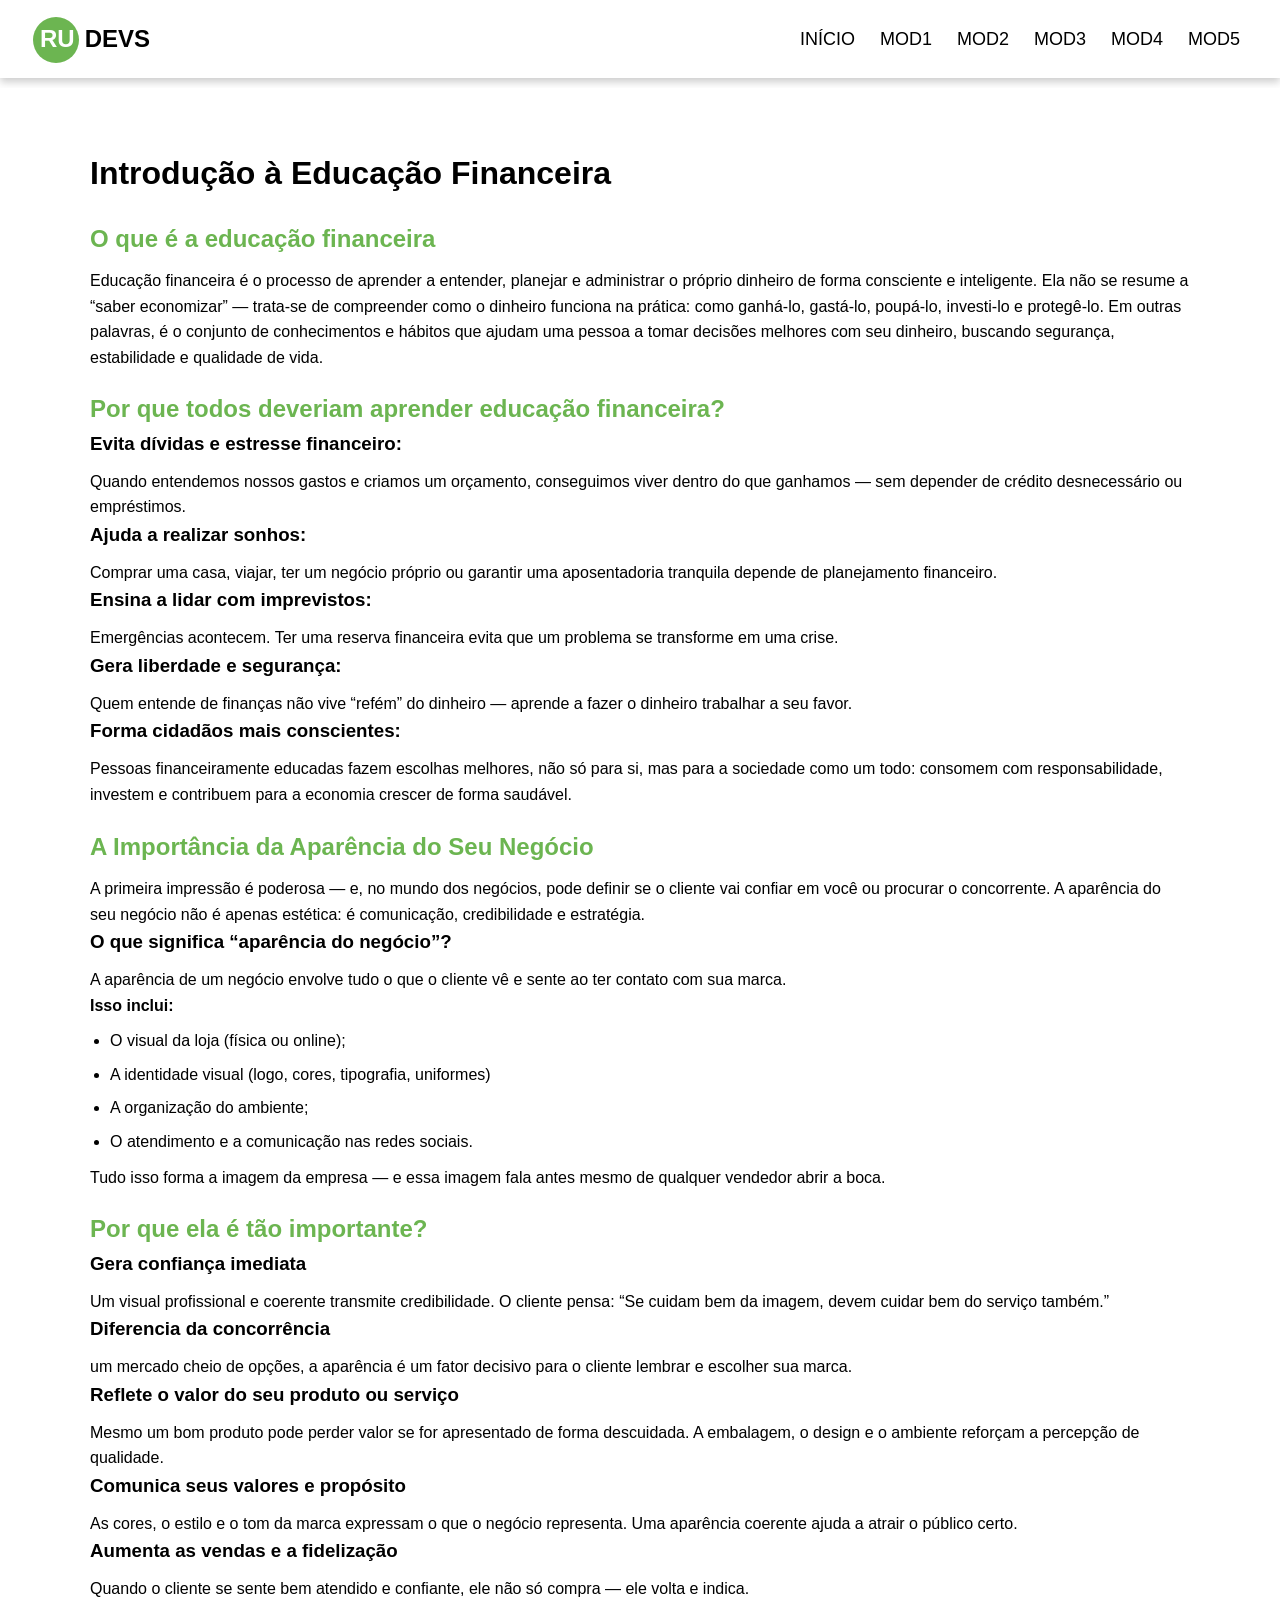
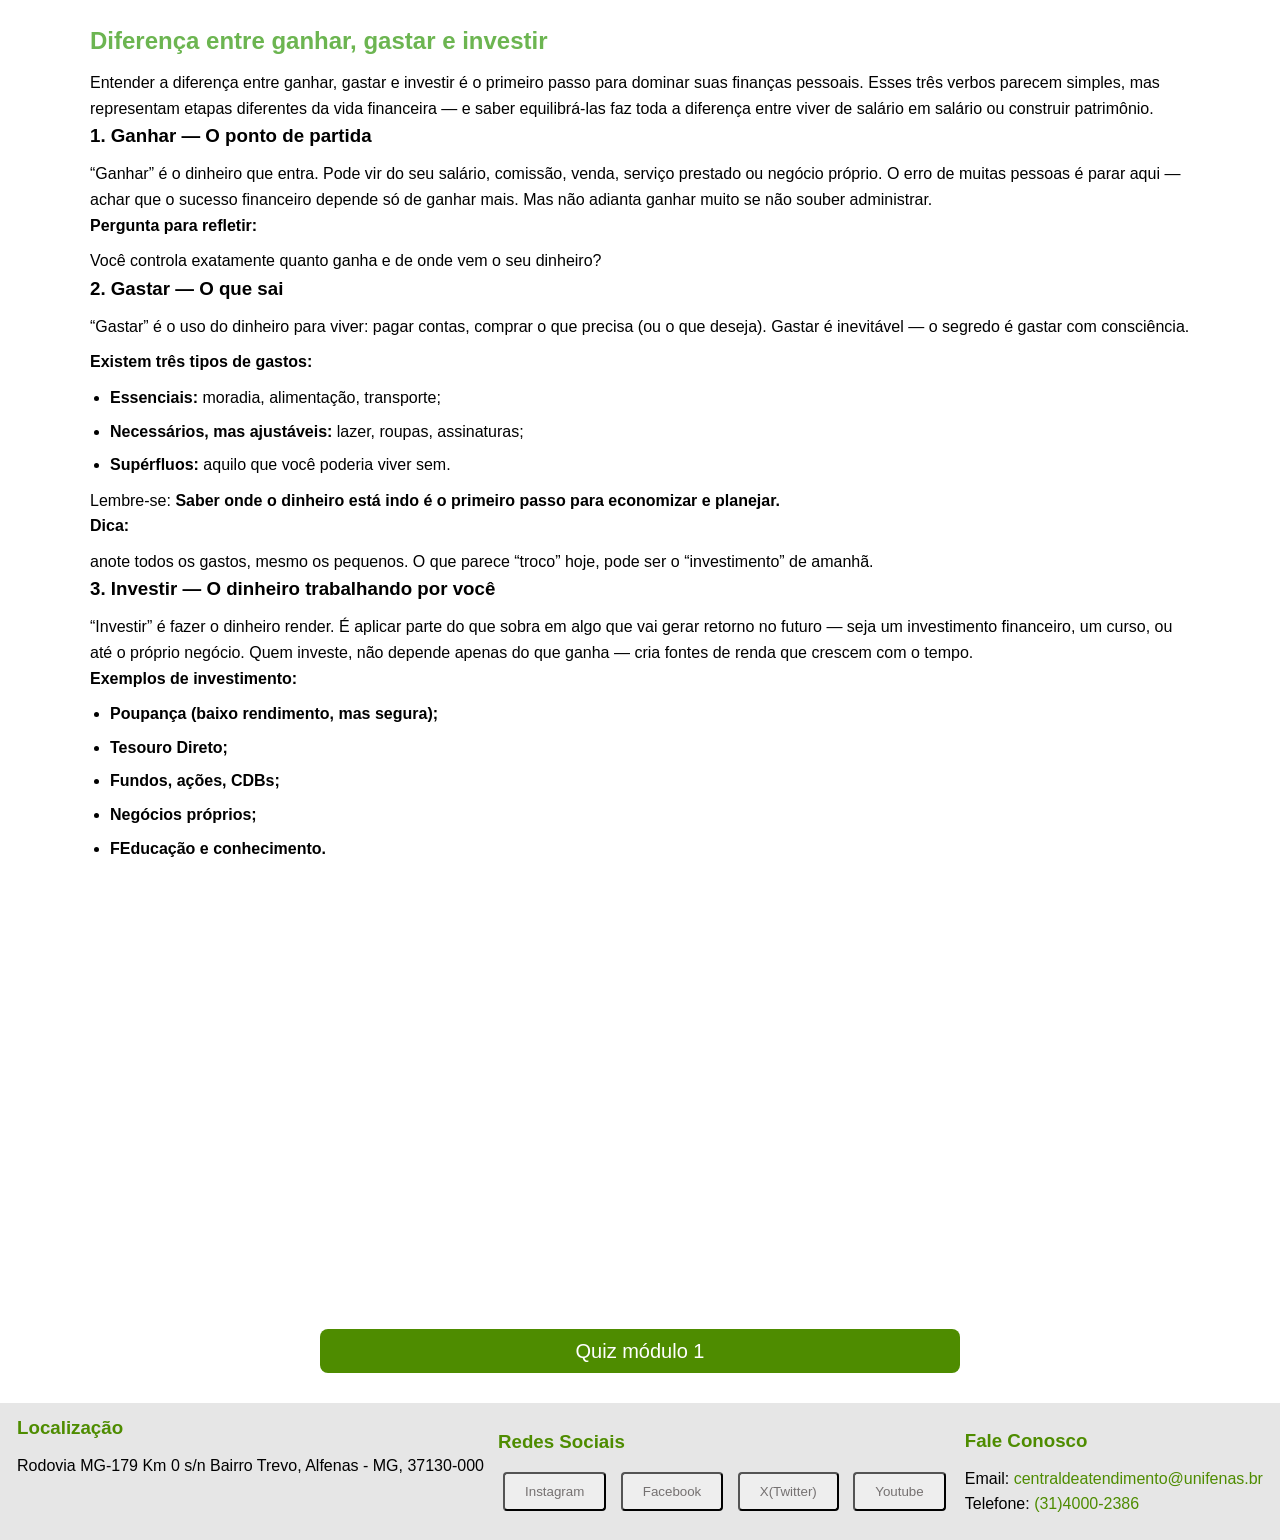
<file: mod4.html>
<!DOCTYPE html>
<html lang="pt-br">

<head>
    <meta charset="UTF-8">
    <meta name="viewport" content="width=device-width, initial-scale=1.0">
    <title>Módulo 3: Dívidas e Planejamento</title>
    <link rel="stylesheet" href="src/mod4.css">
</head>

<body>

    <!-- Cabeçalho -->
    <header>
        <div class="logo">
            <div class="circle-bg"></div>
            <span>RU</span>
            <h2>DEVS</h2>
        </div>
        <nav>
            <ul>
                <li><a href="index.html">INÍCIO</a></li>
                <li><a href="mod1.html">MOD1</a></li>
                <li><a href="mod2.html">MOD2</a></li>
                <li><a href="mod3.html">MOD3</a></li>
                <li><a href="mod4.html">MOD4</a></li>
                <li><a href="mod5.html">MOD5</a></li>
            </ul>
        </nav>
    </header>

    <main>
        <section class="conteudo">
            <div class="texto">
                <h1>Metas e Hábitos Financeiros</h1>

                <h2>Criando hábitos saudáveis com o dinheiro</h2>

                <p>
                    Desenvolver hábitos financeiros saudáveis é essencial para manter o equilíbrio e alcançar seus objetivos.
                    Comece registrando seus gastos, definindo prioridades e criando metas realistas. A constância é mais
                    importante do que grandes mudanças de uma vez só.
                </p>
                <h3>A importância da disciplina e da paciência</h3>
                <p>
                    A disciplina financeira é construída com o tempo: pequenas ações repetidas todos os dias geram grandes
                    resultados no futuro. Paciência e persistência ajudam a transformar o planejamento em conquistas reais.
                </p>

                <h3>Como usar o dinheiro como ferramenta, não como problema</h3>
                <p>
                    O dinheiro deve ser um meio para atingir objetivos — não uma fonte de preocupação.
                    Quando você entende seu fluxo financeiro e controla seus hábitos de consumo, o dinheiro se torna uma
                    ferramenta poderosa para construir liberdade e tranquilidade.
                </p>
            </div>
            <div class="imagem">
                <img src="img/imagem_1.png" alt="Pessoa planejando metas financeiras">
            </div>


        </section>
    </main>
    
    <div class="video-wrapper">
    <div id="player"></div>
</div>

<div class="questionario">
    <a href="https://docs.google.com/forms/d/e/1FAIpQLScOO95aD7S_OVAumQhFyhwQIU-0SFXj-G7rDG-uhu8rFkGjdQ/viewform"> Quiz módulo 4</a>
</div>

</body>

<footer class="footer">

        <div class="footer-section">
            <h3>Localização</h3>
            <p>Rodovia MG-179 Km 0 s/n Bairro Trevo, Alfenas - MG, 37130-000</p><br><br>

        </div>

        <div class="footer-section">
            <h3>Redes Sociais</h3>
            <a href="https://www.instagram.com/unifenas" target="_blank"><button><i class="fab fa-instagram"></i>Instagram</button></a>
            <a href="https://www.facebook.com/Unifenas" target="_blank"><button><i class="fab fa-facebook"></i>Facebook</button></a>
            <a href="https://x.com/unifenasbr" target="_blank"><button><i class="fab fa-twitter"></i>X(Twitter)</button></a>
            <a href="https://www.youtube.com/unifenasbr" target="_blank"><button><i class="fab fa-youtube"></i>Youtube</button></a>
        </div>



        <div class="footer-section" id="contato">
            <h3>Fale Conosco</h3>
            <p>Email: <a class="email" href="mailto:centraldeatendimento@unifenas.br"> centraldeatendimento@unifenas.br</a></p>
            <p>Telefone: <a class="tel" href="tel:3140002386">(31)4000-2386</a></p>
        </div>

    </footer>

<script>
        const moduloAtual = 4; 

        
        let tag = document.createElement('script');
        tag.src = "https://www.youtube.com/iframe_api";
        let firstScriptTag = document.getElementsByTagName('script')[0];
        firstScriptTag.parentNode.insertBefore(tag, firstScriptTag);

        let player;

       
        function onYouTubeIframeAPIReady() {
            player = new YT.Player('player', {
                height: '360',
                width: '640',
                videoId: 'E6ov1cXomOI', 
                events: {
                    'onStateChange': onPlayerStateChange
                }
            });
        }

        function onPlayerStateChange(event) {
            if (event.data === YT.PlayerState.ENDED) {
                localStorage.setItem(`mod${moduloAtual}_ok`, "true");
                alert("Módulo concluído! O próximo módulo foi liberado.");
            }
        }

        if (localStorage.getItem("mod3_ok") !== "true") {
    alert("Você precisa concluir o Módulo 3 primeiro.");
    window.location.href = "mod3.html";
        }
    </script>

</html>
</file>
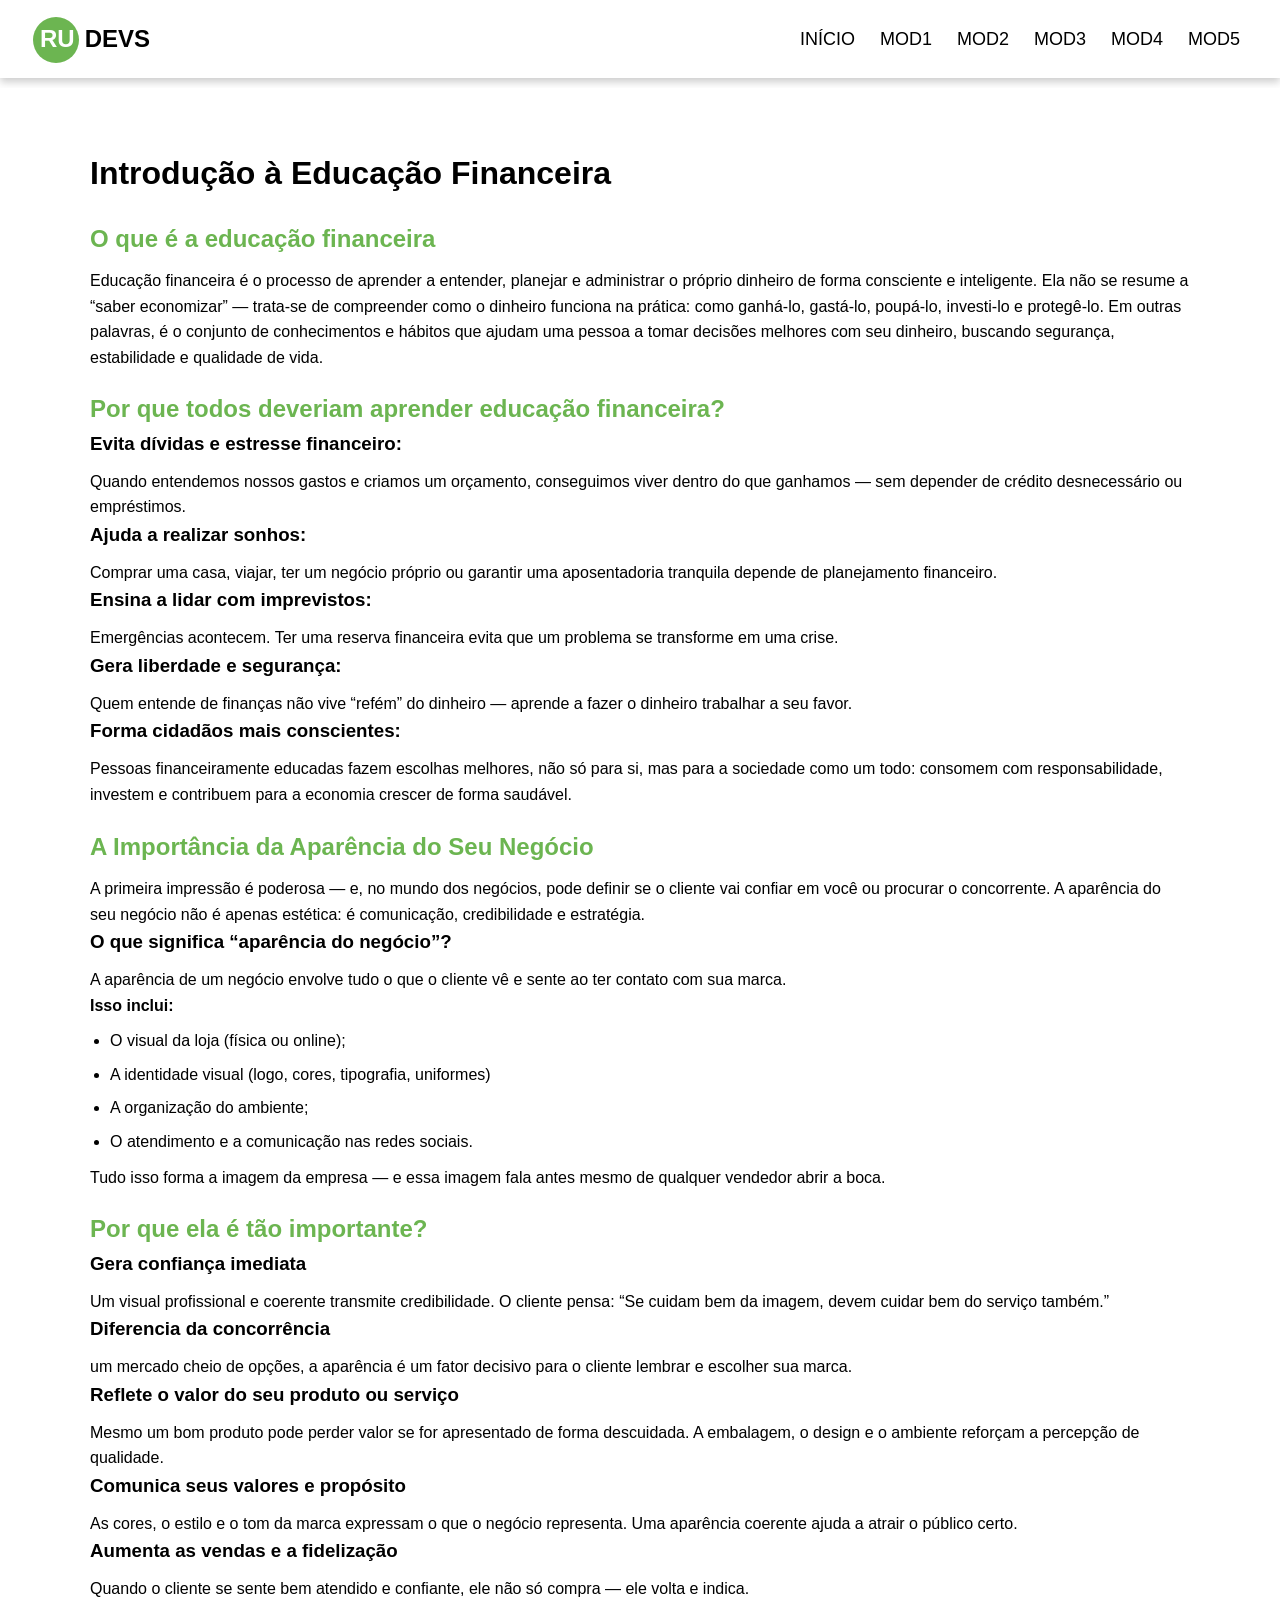
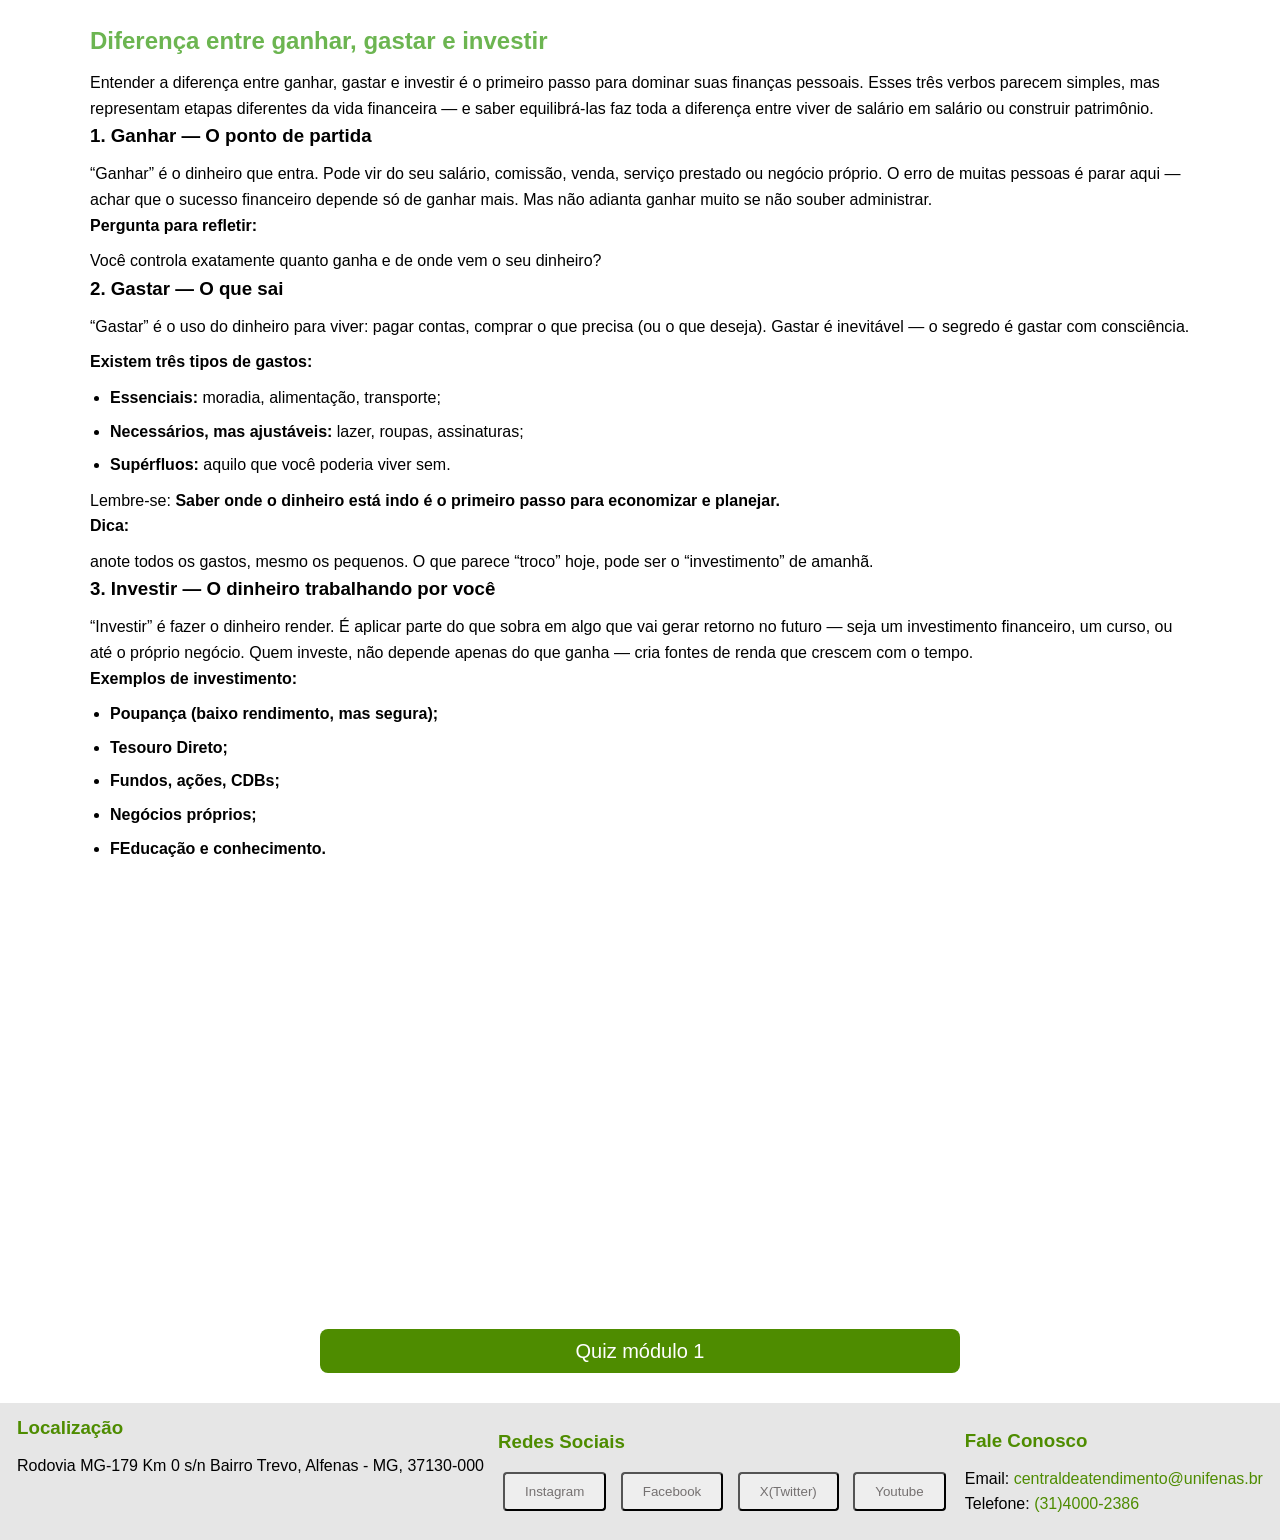
<file: mod5.html>
<!DOCTYPE html>
<html lang="pt-br">

<head>
    <meta charset="UTF-8">
    <meta name="viewport" content="width=device-width, initial-scale=1.0">
    <title>Metas e Hábitos Financeiros</title>
    <link rel="stylesheet" href="src/mod5.css">
</head>

<body>

    <!-- Cabeçalho -->
    <header>
        <div class="logo">
            <div class="circle-bg"></div>
            <span>RU</span>
            <h2>DEVS</h2>
        </div>
        <nav>
            <ul>
                <li><a href="index.html">INÍCIO</a></li>
                <li><a href="mod1.html">MOD1</a></li>
                <li><a href="mod2.html">MOD2</a></li>
                <li><a href="mod3.html">MOD3</a></li>
                <li><a href="mod4.html">MOD4</a></li>
                <li><a href="mod5.html">MOD5</a></li>
            </ul>
        </nav>
    </header>

    <main>
        <section class="conteudo">
            <div class="texto">
                <h1>Plano Financeiro Pessoal</h1>

                <h2>Como montar um plano financeiro eficiente</h2>

                <p>
                    Defina seus objetivos — curto, médio e longo prazo. Liste suas fontes de renda, gastos fixos e variáveis.
                    Monte um orçamento realista e separe uma parte para investimentos e emergências.
                    O segredo é clareza: saiba exatamente para onde seu dinheiro vai.
                </p>
                <h2>Dicas de leitura, canais e cursos gratuitos</h2>
                <p>
                    Busque conhecimento constante. Livros como <em>“O Homem Mais Rico da Babilônia”</em> e <em>“Me Poupe!”</em> ajudam a mudar a mentalidade financeira.
                    Canais como <strong>Me Poupe!</strong>, <strong>EconoIC</strong> e <strong>Primo Rico</strong> trazem conteúdo prático.
                    Plataformas como <strong>FGV Online</strong> e <strong>Sebrae</strong> oferecem cursos gratuitos sobre finanças pessoais.
                </p>

                <h2>Como manter o foco e revisar estratégias</h2>
                <p>
                    Revise seu plano mensalmente. Ajuste metas, corte gastos desnecessários e celebre pequenas conquistas.
                    Use planilhas ou aplicativos para acompanhar o progresso e mantenha a disciplina — consistência vale mais que velocidade.
                </p>

                <h2>Reajustando sua estratégia financeira</h2>
                <p>
                    A vida muda, e o plano também deve mudar. Reavalie prioridades, renda e objetivos.
                    Pequenas correções ao longo do tempo garantem equilíbrio e crescimento contínuo.
                    Adaptar-se é o que transforma um bom plano em um plano duradouro.

                </p>
            </div>

            <div class="imagem">
                <img src="img/lupa.png" alt="Lupa">
            </div>

        </section>
    </main>
    
    <div class="video-wrapper">
    <div id="player"></div>
</div>

<div class="questionario">
    <a href="https://docs.google.com/forms/d/e/1FAIpQLSdzUj0Axp0LwWOujz-dpln_rXXVpm6MLFL9GWuPGeaPsWVpRQ/viewform"> Quiz módulo 5</a>
</div>

</body>

<footer class="footer">

        <div class="footer-section">
            <h3>Localização</h3>
            <p>Rodovia MG-179 Km 0 s/n Bairro Trevo, Alfenas - MG, 37130-000</p><br><br>

        </div>

        <div class="footer-section">
            <h3>Redes Sociais</h3>
            <a href="https://www.instagram.com/unifenas" target="_blank"><button><i class="fab fa-instagram"></i>Instagram</button></a>
            <a href="https://www.facebook.com/Unifenas" target="_blank"><button><i class="fab fa-facebook"></i>Facebook</button></a>
            <a href="https://x.com/unifenasbr" target="_blank"><button><i class="fab fa-twitter"></i>X(Twitter)</button></a>
            <a href="https://www.youtube.com/unifenasbr" target="_blank"><button><i class="fab fa-youtube"></i>Youtube</button></a>
        </div>



        <div class="footer-section" id="contato">
            <h3>Fale Conosco</h3>
            <p>Email: <a class="email" href="mailto:centraldeatendimento@unifenas.br"> centraldeatendimento@unifenas.br</a></p>
            <p>Telefone: <a class="tel" href="tel:3140002386">(31)4000-2386</a></p>
        </div>

    </footer>

<script>
        const moduloAtual = 5; 

        
        let tag = document.createElement('script');
        tag.src = "https://www.youtube.com/iframe_api";
        let firstScriptTag = document.getElementsByTagName('script')[0];
        firstScriptTag.parentNode.insertBefore(tag, firstScriptTag);

        let player;

       
        function onYouTubeIframeAPIReady() {
            player = new YT.Player('player', {
                height: '360',
                width: '640',
                videoId: 'GbuUtlx7vio&t=5s', 
                events: {
                    'onStateChange': onPlayerStateChange
                }
            });
        }

        function onPlayerStateChange(event) {
            if (event.data === YT.PlayerState.ENDED) {
                localStorage.setItem(`mod${moduloAtual}_ok`, "true");
                alert("Módulo concluído! O próximo módulo foi liberado.");
            }
        }

        if (localStorage.getItem("mod4_ok") !== "true") {
    alert("Você precisa concluir o Módulo 4 primeiro.");
    window.location.href = "mod4.html";
        }
    </script>

</html>
</file>
<file: src/style.css>
/* Reset básico */
* {
  margin: 0;
  padding: 0;
  box-sizing: border-box;
}

body {
  font-family: 'Segoe UI', sans-serif;
  line-height: 1.6;
  background-color: #f9f9f9;
  color: #000000;

}

/* Cabeçalho */
header {
  background-color: rgb(255, 255, 255); /* ou a cor que preferir */
  padding: 20px 40px;
  display: flex;
  justify-content: space-between;
  align-items: center;
  box-shadow: 0 4px 8px rgba(0, 0, 0, 0.2); /* sombra abaixo */
  margin-bottom: 0;

}

header .logo {
  position: relative;
  display: flex;
  align-items: center;
  gap: 10px;
  z-index: 1;
}

.logo span {
  font-size: 1.5em;
  font-weight: bold;
  color: white;
  z-index: 2;
}

/* Círculo verde atrás */
.circle-bg {
  position: absolute;
  left: -7px;
  top: -3px;
  width: 46px;
  height: 46px;
  background-color: #6cb551; /* verde */
  border-radius: 50%;
  z-index: 0;
}
main {
    margin-top: 10px;
}
nav ul {
  list-style: none;
  display: flex;
  gap: 20px;
  margin-right: 30px;
}


nav a {
  color: rgb(0, 0, 0);
  text-decoration: none;
  font-weight: 500;
  font-size: large;
}

nav a:hover {
  color: #6cb551;
}

nav a:hover {
  text-decoration: underline;
}

/* Hero Section */
.conteudo {
  display: flex;
  flex-wrap: wrap;
  padding: 40px;
  background-color: #ffffff;
  align-items: center;
  justify-content: space-between;
}

.text-content {
  flex: 1;
  min-width: 300px;
  padding-right: 20px;
}

.text-content h1 {
  font-size: 4em;
  color: #000000;
}

.image-content {
  flex: 1;
  min-width: 300px;
  text-align: center;
}

.image-content img {
  max-width: 100%;
  height: auto;
  border-radius: 10px;
}

.tabela-sumario {
  margin: 0 auto;
  border-collapse: collapse;
  width: 80%;
  max-width: 1000px;
  background-color: #fff;
  box-shadow: 0 0 10px rgba(0,0,0,0.1);
}

.tabela-sumario th,
.tabela-sumario td {
  border: 1px solid #ccc;
  padding: 12px 20px;
  text-align: left;
}

.tabela-sumario th {
  background-color: #6cb551;
  color: white;
}

.tabela-sumario tr:nth-child(even) {
  background-color: #f2f2f2;
}

.plano-curso h1 {
  font-size: 2em;
  color: #000000;
  text-align: center;
}

.plano-curso p {
  padding-bottom: 25px;
  text-align: center;
}

.plano-curso {
  flex: 1;
  min-width: 300px;
  padding-right: 20px;
  padding: 40px;
}

.mod1 {
  flex: 1;
  min-width: 300px;
  padding-right: 20px;
  padding: 40px;
    max-width: 90%;
  justify-content: space-between;
}

.mod1 h2 {
  color: #6cb551;
}

 .footer { 
    width: 100%;
    background: hsl(0, 0%, 90%);
    display: flex;
    justify-content: space-between;
    flex-wrap: wrap;
    padding: 10px;
    color: rgb(0, 0, 0);
  
  }
    .footer-section {
      margin: auto;
      min-width: 200px;
    }
    
    .footer-section h3 {
      margin-bottom: 10px;
      color: #4e8c00;
    }
    
    .footer-section button{
      background-color: #eeeeee;
      color: #757171;
      padding:10px 20px;
      margin: 5px;
      cursor: pointer;
      border-radius: 4px;
    }
  
    .footer-section button:hover{
      background-color: rgb(80, 179, 101);
    }
  
    .footer-section .email {
      text-decoration: none;
      color: #4e8c00 ;
    }
  
    .footer-section .tel{
      text-decoration: none;
      color: #4e8c00;
    }
</file>
<file: src/mod1.css>
* {
  margin: 0;
  padding: 0;
  box-sizing: border-box;
}

body {
  font-family: 'Segoe UI', sans-serif;
  line-height: 1.6;
  background-color: #ffffff;
  color: #000000;

}

/* Cabeçalho */
header {
  background-color: rgb(255, 255, 255); /* ou a cor que preferir */
  padding: 20px 40px;
  display: flex;
  justify-content: space-between;
  align-items: center;
  box-shadow: 0 4px 8px rgba(0, 0, 0, 0.2); /* sombra abaixo */
  margin-bottom: 0;

}

header .logo {
  position: relative;
  display: flex;
  align-items: center;
  gap: 10px;
  z-index: 1;
}

.logo span {
  font-size: 1.5em;
  font-weight: bold;
  color: white;
  z-index: 2;
}

/* Círculo verde atrás */
.circle-bg {
  position: absolute;
  left: -7px;
  top: -3px;
  width: 46px;
  height: 46px;
  background-color: #6cb551; /* verde */
  border-radius: 50%;
  z-index: 0;
}
main {
    margin-top: 10px;
}
nav ul {
  list-style: none;
  display: flex;
  gap: 20px;
  margin-right: 30px;
}


nav a {
  color: rgb(0, 0, 0);
  text-decoration: none;
  font-weight: 500;
  font-size: large;
}

nav a:hover {
  color: #6cb551;
}

nav a:hover {
  text-decoration: underline;
}


nav ul {
  list-style: none;
  display: flex;
  gap: 25px;
  margin: 0;
  padding: 0;
}

nav a {
  text-decoration: none;
  color: #000;
  font-weight: 500;
  transition: 0.3s;
}

nav a.active {
  border-bottom: 2px solid #6cb551;
}

nav a:hover {
  color: #6cb551;
}

main {
  display: flex;
  justify-content: center;
  align-items: center;
  padding: 60px;
  background-color: #fff;
}

.conteudo {
  display: flex;
  align-items: center;
  justify-content: space-between;
  gap: 60px;
  max-width: 1100px;
}

.texto {
  flex: 1.5;
}

.texto h1 {
  font-size: 32px;
  color: #000;
}

.texto h2 {
  color: #6cb551;
  margin-top: 20px;
}

.texto p {
  line-height: 1.6;
  font-size: 16px;
  margin-top: 10px;
}

.texto ul {
  margin-top: 10px;
  padding-left: 20px;
}

.texto li {
  margin-bottom: 8px;
}

.imagem {
  flex: 1;
  text-align: center;
}

.imagem img {
  width: 450px;
  background-color: #f1efeb;
  padding: 20px;
  border-radius: 20px;
  box-shadow: 0 3px 10px rgba(0, 0, 0, 0.1);
}

.video-wrapper {
    display: flex;
    justify-content: center;
    margin: 10px;
}

#player {
    width: 640px;
    height: 360px;
}

.questionario {
    margin: 30px auto;
    width: 50%;
    display: flex;
    justify-content: center;
    background-color: #4e8c00;
    border-radius: 8px;
    padding: 6px 0;   
    gap: 0;
}

.questionario a{
  text-decoration: none;
  color: #ffffff;
  font-size: 20px;
}


.footer { 
    width: 100%;
    background: hsl(0, 0%, 90%);
    display: flex;
    justify-content: space-between;
    flex-wrap: wrap;
    padding: 10px;
    color: rgb(0, 0, 0);
  
  }
    .footer-section {
      margin: auto;
      min-width: 200px;
    }
    
    .footer-section h3 {
      margin-bottom: 10px;
      color: #4e8c00;
    }
    
    .footer-section button{
      background-color: #eeeeee;
      color: #757171;
      padding:10px 20px;
      margin: 5px;
      cursor: pointer;
      border-radius: 4px;
    }
  
    .footer-section button:hover{
      background-color: rgb(80, 179, 101);
    }
  
    .footer-section .email {
      text-decoration: none;
      color: #4e8c00;
    }
  
    .footer-section .tel{
      text-decoration: none;
      color: #4e8c00;
    }
</file>
<file: src/mod2.css>
* {
  margin: 0;
  padding: 0;
  box-sizing: border-box;
}

body {
  font-family: 'Segoe UI', sans-serif;
  line-height: 1.6;
  background-color: #ffffff;
  color: #000000;

}

/* Cabeçalho */
header {
  background-color: rgb(255, 255, 255); /* ou a cor que preferir */
  padding: 20px 40px;
  display: flex;
  justify-content: space-between;
  align-items: center;
  box-shadow: 0 4px 8px rgba(0, 0, 0, 0.2); /* sombra abaixo */
  margin-bottom: 0;

}

header .logo {
  position: relative;
  display: flex;
  align-items: center;
  gap: 10px;
  z-index: 1;
}

.logo span {
  font-size: 1.5em;
  font-weight: bold;
  color: white;
  z-index: 2;
}

/* Círculo verde atrás */
.circle-bg {
  position: absolute;
  left: -7px;
  top: -3px;
  width: 46px;
  height: 46px;
  background-color: #6cb551; /* verde */
  border-radius: 50%;
  z-index: 0;
}
main {
    margin-top: 10px;
}
nav ul {
  list-style: none;
  display: flex;
  gap: 20px;
  margin-right: 30px;
}


nav a {
  color: rgb(0, 0, 0);
  text-decoration: none;
  font-weight: 500;
  font-size: large;
}

nav a:hover {
  color: #6cb551;
}

nav a:hover {
  text-decoration: underline;
}


nav ul {
  list-style: none;
  display: flex;
  gap: 25px;
  margin: 0;
  padding: 0;
}

nav a {
  text-decoration: none;
  color: #000;
  font-weight: 500;
  transition: 0.3s;
}

nav a.active {
  border-bottom: 2px solid #6cb551;
}

nav a:hover {
  color: #6cb551;
}

main {
  display: flex;
  justify-content: center;
  align-items: center;
  padding: 60px;
  background-color: #fff;
}

.conteudo {
  display: flex;
  align-items: center;
  justify-content: space-between;
  gap: 60px;
  max-width: 1100px;
}

.texto {
  flex: 1.5;
}

.texto h1 {
  font-size: 32px;
  color: #000;
}

.texto h2 {
  color: #6cb551;
  margin-top: 20px;
}

.texto p {
  line-height: 1.6;
  font-size: 16px;
  margin-top: 10px;
}

.texto ul {
  margin-top: 10px;
  padding-left: 20px;
}

.texto li {
  margin-bottom: 8px;
}

.imagem {
  flex: 1;
  text-align: center;
}

.imagem img {
  width: 450px;
  background-color: #f1efeb;
  padding: 20px;
  border-radius: 20px;
  box-shadow: 0 3px 10px rgba(0, 0, 0, 0.1);
}

.video-wrapper {
    display: flex;
    justify-content: center;
    margin: 20px;
}

#player {
    width: 640px;
    height: 360px;
}

.questionario {
    margin: 30px auto;
    width: 50%;
    display: flex;
    justify-content: center;
    background-color: #4e8c00;
    border-radius: 8px;
    padding: 6px 0;   
    gap: 0;
}

.questionario a{
  text-decoration: none;
  color: #ffffff;
  font-size: 20px;
}

.footer { 
    width: 100%;
    background: hsl(0, 0%, 90%);
    display: flex;
    justify-content: space-between;
    flex-wrap: wrap;
    padding: 10px;
    color: rgb(0, 0, 0);
  
  }
    .footer-section {
      margin: auto;
      min-width: 200px;
    }
    
    .footer-section h3 {
      margin-bottom: 10px;
      color: #4e8c00;
    }
    
    .footer-section button{
      background-color: #eeeeee;
      color: #757171;
      padding:10px 20px;
      margin: 5px;
      cursor: pointer;
      border-radius: 4px;
    }
  
    .footer-section button:hover{
      background-color: rgb(80, 179, 101);
    }
  
    .footer-section .email {
      text-decoration: none;
      color: #4e8c00;
    }
  
    .footer-section .tel{
      text-decoration: none;
      color: #4e8c00;
    }
</file>
<file: src/mod3.css>
* {
  margin: 0;
  padding: 0;
  box-sizing: border-box;
}

body {
  font-family: 'Segoe UI', sans-serif;
  line-height: 1.6;
  background-color: #ffffff;
  color: #000000;

}

/* Cabeçalho */
header {
  background-color: rgb(255, 255, 255); /* ou a cor que preferir */
  padding: 20px 40px;
  display: flex;
  justify-content: space-between;
  align-items: center;
  box-shadow: 0 4px 8px rgba(0, 0, 0, 0.2); /* sombra abaixo */
  margin-bottom: 0;

}

header .logo {
  position: relative;
  display: flex;
  align-items: center;
  gap: 10px;
  z-index: 1;
}

.logo span {
  font-size: 1.5em;
  font-weight: bold;
  color: white;
  z-index: 2;
}

/* Círculo verde atrás */
.circle-bg {
  position: absolute;
  left: -7px;
  top: -3px;
  width: 46px;
  height: 46px;
  background-color: #6cb551; /* verde */
  border-radius: 50%;
  z-index: 0;
}
main {
    margin-top: 10px;
}
nav ul {
  list-style: none;
  display: flex;
  gap: 20px;
  margin-right: 30px;
}


nav a {
  color: rgb(0, 0, 0);
  text-decoration: none;
  font-weight: 500;
  font-size: large;
}

nav a:hover {
  color: #6cb551;
}

nav a:hover {
  text-decoration: underline;
}


nav ul {
  list-style: none;
  display: flex;
  gap: 25px;
  margin: 0;
  padding: 0;
}

nav a {
  text-decoration: none;
  color: #000;
  font-weight: 500;
  transition: 0.3s;
}

nav a.active {
  border-bottom: 2px solid #6cb551;
}

nav a:hover {
  color: #6cb551;
}

main {
  display: flex;
  justify-content: center;
  align-items: center;
  padding: 60px;
  background-color: #fff;
}

.conteudo {
  display: flex;
  align-items: center;
  justify-content: space-between;
  gap: 60px;
  max-width: 1100px;
}

.texto {
  flex: 1.5;
}

.texto h1 {
  font-size: 32px;
  color: #000;
}

.texto h2 {
  color: #6cb551;
  margin-top: 20px;
}

.texto p {
  line-height: 1.6;
  font-size: 16px;
  margin-top: 10px;
}

.texto ul {
  margin-top: 10px;
  padding-left: 20px;
}

.texto li {
  margin-bottom: 8px;
}

.imagem {
  flex: 1;
  text-align: center;
}

.imagem img {
  width: 450px;
  background-color: #f1efeb;
  padding: 20px;
  border-radius: 20px;
  box-shadow: 0 3px 10px rgba(0, 0, 0, 0.1);
}

.video-wrapper {
    display: flex;
    justify-content: center;
    margin: 20px;
}

#player {
    width: 640px;
    height: 360px;
}

.questionario {
    margin: 30px auto;
    width: 50%;
    display: flex;
    justify-content: center;
    background-color: #4e8c00;
    border-radius: 8px;
    padding: 6px 0;   
    gap: 0;
}

.questionario a{
  text-decoration: none;
  color: #ffffff;
  font-size: 20px;
}

.footer { 
    width: 100%;
    background: hsl(0, 0%, 90%);
    display: flex;
    justify-content: space-between;
    flex-wrap: wrap;
    padding: 10px;
    color: rgb(0, 0, 0);
  
  }
    .footer-section {
      margin: auto;
      min-width: 200px;
    }
    
    .footer-section h3 {
      margin-bottom: 10px;
      color: #4e8c00;
    }
    
    .footer-section button{
      background-color: #eeeeee;
      color: #757171;
      padding:10px 20px;
      margin: 5px;
      cursor: pointer;
      border-radius: 4px;
    }
  
    .footer-section button:hover{
      background-color: rgb(80, 179, 101);
    }
  
    .footer-section .email {
      text-decoration: none;
      color: #4e8c00;
    }
  
    .footer-section .tel{
      text-decoration: none;
      color: #4e8c00;
    }
</file>
<file: src/mod4.css>
* {
  margin: 0;
  padding: 0;
  box-sizing: border-box;
}

body {
  font-family: 'Segoe UI', sans-serif;
  line-height: 1.6;
  background-color: #ffffff;
  color: #000000;

}

/* Cabeçalho */
header {
  background-color: rgb(255, 255, 255); /* ou a cor que preferir */
  padding: 20px 40px;
  display: flex;
  justify-content: space-between;
  align-items: center;
  box-shadow: 0 4px 8px rgba(0, 0, 0, 0.2); /* sombra abaixo */
  margin-bottom: 0;

}

header .logo {
  position: relative;
  display: flex;
  align-items: center;
  gap: 10px;
  z-index: 1;
}

.logo span {
  font-size: 1.5em;
  font-weight: bold;
  color: white;
  z-index: 2;
}

/* Círculo verde atrás */
.circle-bg {
  position: absolute;
  left: -7px;
  top: -3px;
  width: 46px;
  height: 46px;
  background-color: #6cb551; /* verde */
  border-radius: 50%;
  z-index: 0;
}
main {
    margin-top: 10px;
}
nav ul {
  list-style: none;
  display: flex;
  gap: 20px;
  margin-right: 30px;
}


nav a {
  color: rgb(0, 0, 0);
  text-decoration: none;
  font-weight: 500;
  font-size: large;
}

nav a:hover {
  color: #6cb551;
}

nav a:hover {
  text-decoration: underline;
}


nav ul {
  list-style: none;
  display: flex;
  gap: 25px;
  margin: 0;
  padding: 0;
}

nav a {
  text-decoration: none;
  color: #000;
  font-weight: 500;
  transition: 0.3s;
}

nav a.active {
  border-bottom: 2px solid #6cb551;
}

nav a:hover {
  color: #6cb551;
}

main {
  display: flex;
  justify-content: center;
  align-items: center;
  padding: 60px;
  background-color: #fff;
}

.conteudo {
  display: flex;
  align-items: center;
  justify-content: space-between;
  gap: 60px;
  max-width: 1100px;
}

.texto {
  flex: 1.5;
}

.texto h1 {
  font-size: 32px;
  color: #000;
}

.texto h2 {
  color: #6cb551;
  margin-top: 20px;
}

.texto p {
  line-height: 1.6;
  font-size: 16px;
  margin-top: 10px;
}

.imagem {
  flex: 1;
  text-align: center;
}

.imagem img {
  width: 450px;
  background-color: #f1efeb;
  padding: 20px;
  border-radius: 20px;
  box-shadow: 0 3px 10px rgba(0, 0, 0, 0.1);
}

.video-wrapper {
    display: flex;
    justify-content: center;
    margin: 20px;
}

#player {
    width: 640px;
    height: 360px;
}

.questionario {
    margin: 30px auto;
    width: 50%;
    display: flex;
    justify-content: center;
    background-color: #4e8c00;
    border-radius: 8px;
    padding: 6px 0;   
    gap: 0;
}

.questionario a{
  text-decoration: none;
  color: #ffffff;
  font-size: 20px;
}

.footer { 
    width: 100%;
    background: hsl(0, 0%, 90%);
    display: flex;
    justify-content: space-between;
    flex-wrap: wrap;
    padding: 10px;
    color: rgb(0, 0, 0);
  
  }
    .footer-section {
      margin: auto;
      min-width: 200px;
    }
    
    .footer-section h3 {
      margin-bottom: 10px;
      color: #4e8c00;
    }
    
    .footer-section button{
      background-color: #eeeeee;
      color: #757171;
      padding:10px 20px;
      margin: 5px;
      cursor: pointer;
      border-radius: 4px;
    }
  
    .footer-section button:hover{
      background-color: rgb(80, 179, 101);
    }
  
    .footer-section .email {
      text-decoration: none;
      color: #4e8c00;
    }
  
    .footer-section .tel{
      text-decoration: none;
      color: #4e8c00;
    }
</file>
<file: src/mod5.css>
* {
  margin: 0;
  padding: 0;
  box-sizing: border-box;
}

body {
  font-family: 'Segoe UI', sans-serif;
  line-height: 1.6;
  background-color: #ffffff;
  color: #000000;

}

/* Cabeçalho */
header {
  background-color: rgb(255, 255, 255); /* ou a cor que preferir */
  padding: 20px 40px;
  display: flex;
  justify-content: space-between;
  align-items: center;
  box-shadow: 0 4px 8px rgba(0, 0, 0, 0.2); /* sombra abaixo */
  margin-bottom: 0;

}

header .logo {
  position: relative;
  display: flex;
  align-items: center;
  gap: 10px;
  z-index: 1;
}

.logo span {
  font-size: 1.5em;
  font-weight: bold;
  color: white;
  z-index: 2;
}

/* Círculo verde atrás */
.circle-bg {
  position: absolute;
  left: -7px;
  top: -3px;
  width: 46px;
  height: 46px;
  background-color: #6cb551; /* verde */
  border-radius: 50%;
  z-index: 0;
}
main {
    margin-top: 10px;
}
nav ul {
  list-style: none;
  display: flex;
  gap: 20px;
  margin-right: 30px;
}


nav a {
  color: rgb(0, 0, 0);
  text-decoration: none;
  font-weight: 500;
  font-size: large;
}

nav a:hover {
  color: #6cb551;
}

nav a:hover {
  text-decoration: underline;
}


nav ul {
  list-style: none;
  display: flex;
  gap: 25px;
  margin: 0;
  padding: 0;
}

nav a {
  text-decoration: none;
  color: #000;
  font-weight: 500;
  transition: 0.3s;
}

nav a.active {
  border-bottom: 2px solid #6cb551;
}

nav a:hover {
  color: #6cb551;
}

main {
  display: flex;
  justify-content: center;
  align-items: center;
  padding: 60px;
  background-color: #fff;
}

.conteudo {
  display: flex;
  align-items: center;
  justify-content: space-between;
  gap: 60px;
  max-width: 1100px;
}

.texto {
  flex: 1.5;
}

.texto h1 {
  font-size: 32px;
  color: #000;
}

.texto h2 {
  color: #6cb551;
  margin-top: 20px;
}

.texto p {
  line-height: 1.6;
  font-size: 16px;
  margin-top: 10px;
}

.imagem {
  flex: 1;
  text-align: center;
}

.imagem img {
  width: 450px;
  background-color: #f1efeb;
  padding: 20px;
  border-radius: 20px;
  box-shadow: 0 3px 10px rgba(0, 0, 0, 0.1);
}

.video-wrapper {
    display: flex;
    justify-content: center;
    margin: 20px;
}

#player {
    width: 640px;
    height: 360px;
}

.questionario {
    margin: 30px auto;
    width: 50%;
    display: flex;
    justify-content: center;
    background-color: #4e8c00;
    border-radius: 8px;
    padding: 6px 0;   
    gap: 0;
}

.questionario a{
  text-decoration: none;
  color: #ffffff;
  font-size: 20px;
}

.footer { 
    width: 100%;
    background: hsl(0, 0%, 90%);
    display: flex;
    justify-content: space-between;
    flex-wrap: wrap;
    padding: 10px;
    color: rgb(0, 0, 0);
  
  }
    .footer-section {
      margin: auto;
      min-width: 200px;
    }
    
    .footer-section h3 {
      margin-bottom: 10px;
      color: #4e8c00;
    }
    
    .footer-section button{
      background-color: #eeeeee;
      color: #757171;
      padding:10px 20px;
      margin: 5px;
      cursor: pointer;
      border-radius: 4px;
    }
  
    .footer-section button:hover{
      background-color: rgb(80, 179, 101);
    }
  
    .footer-section .email {
      text-decoration: none;
      color: #4e8c00;
    }
  
    .footer-section .tel{
      text-decoration: none;
      color: #4e8c00;
    }
</file>
